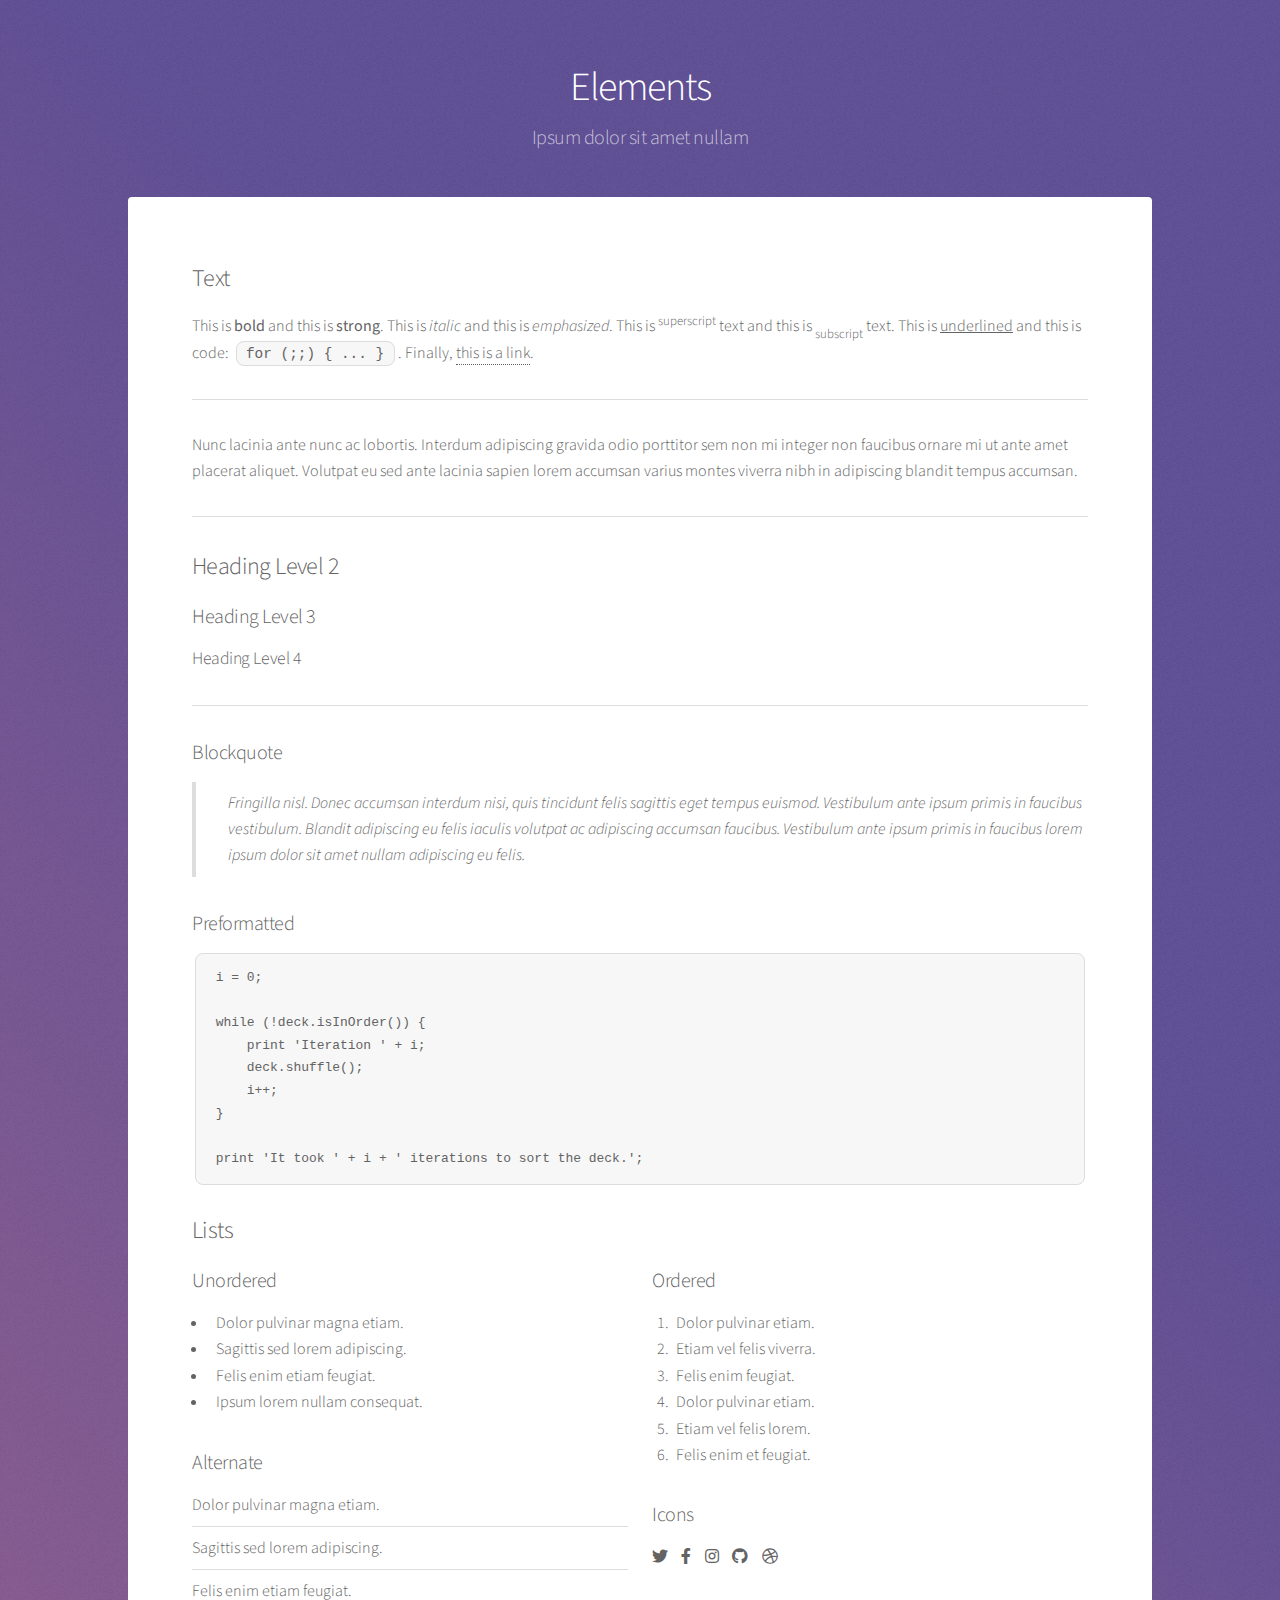
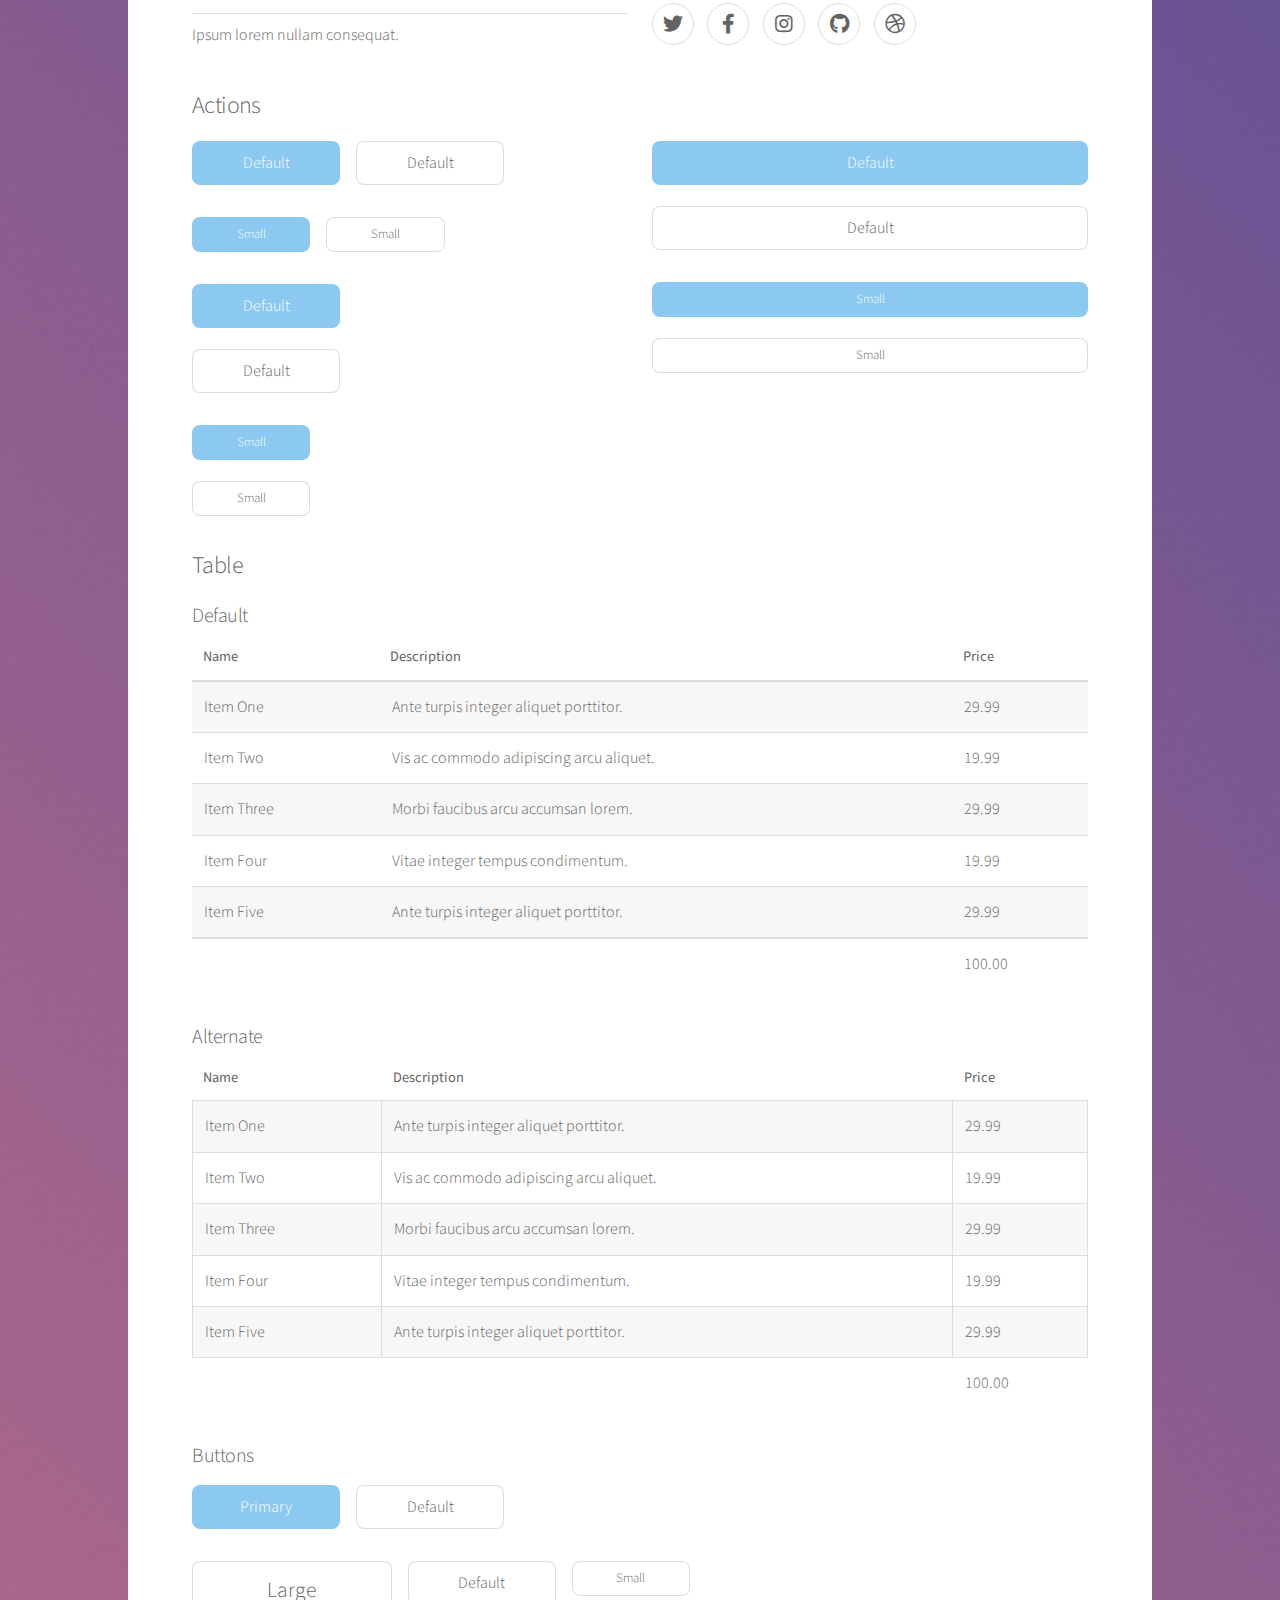
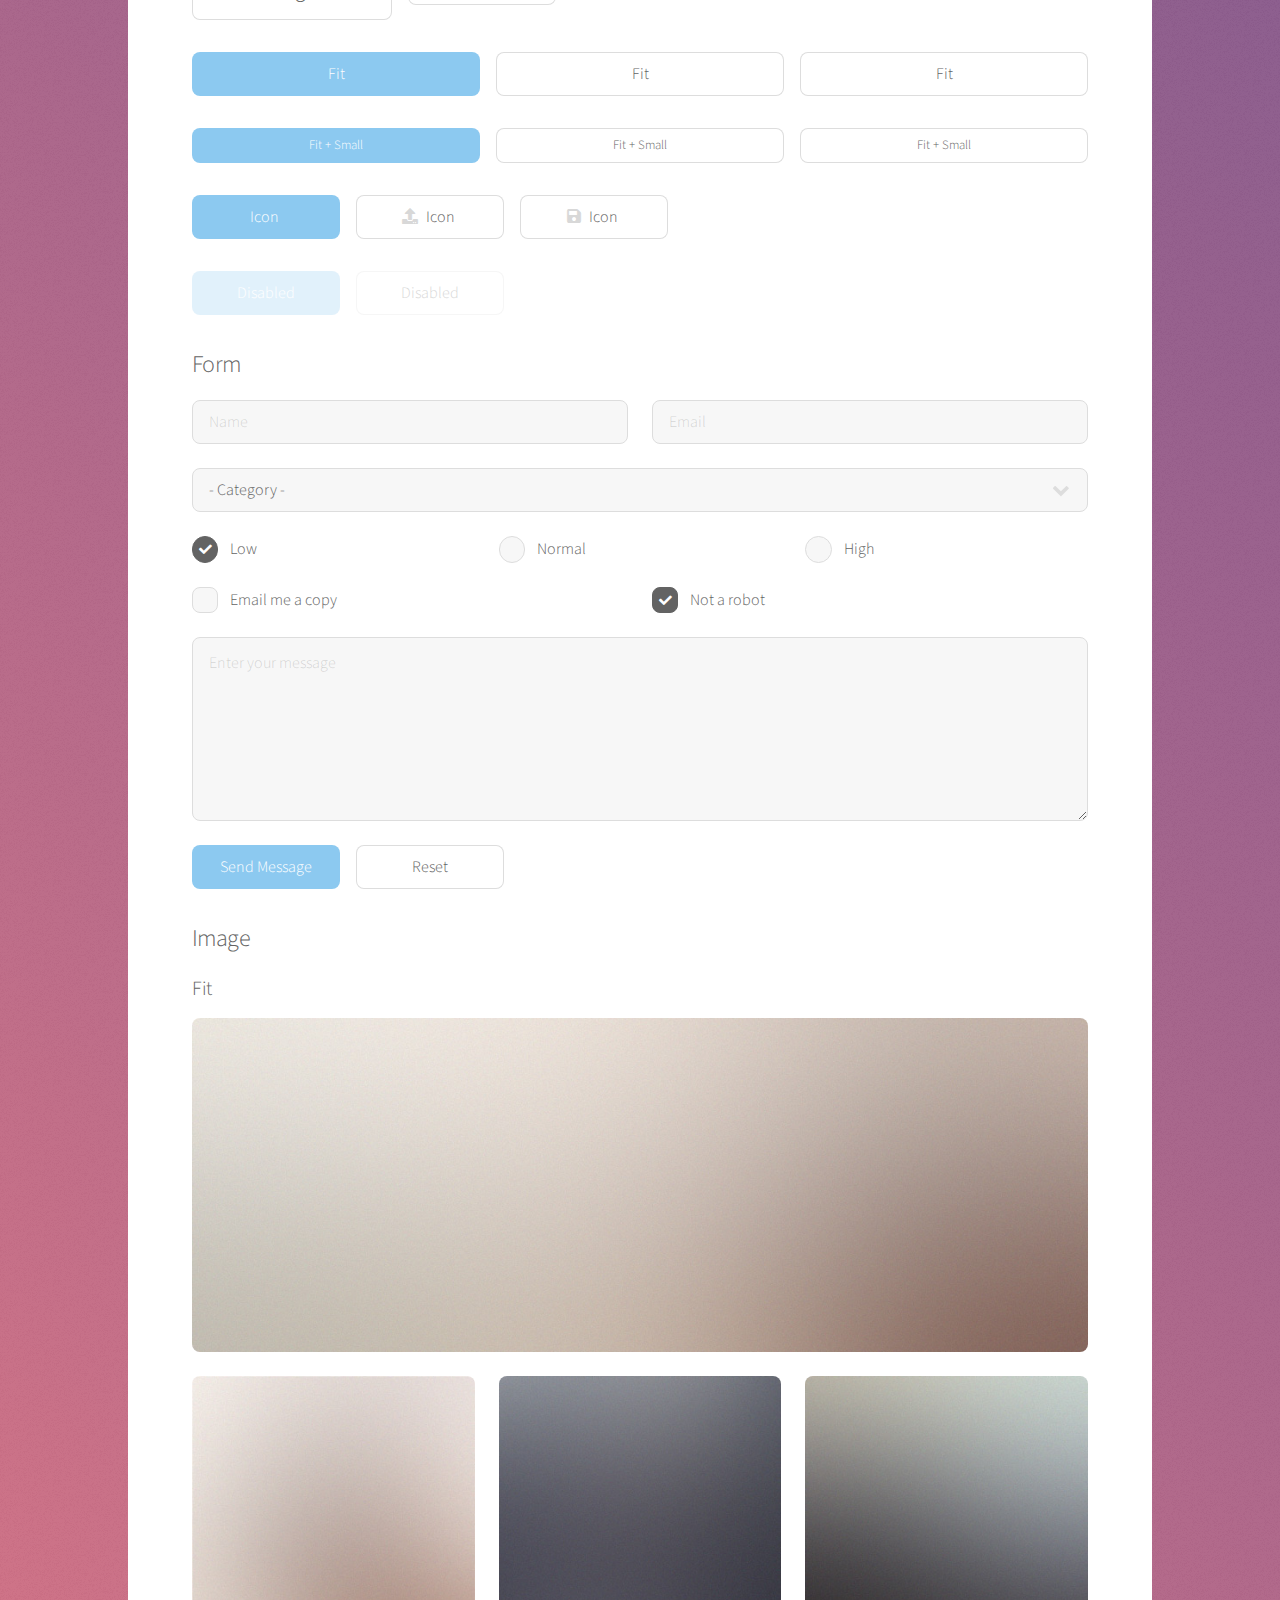
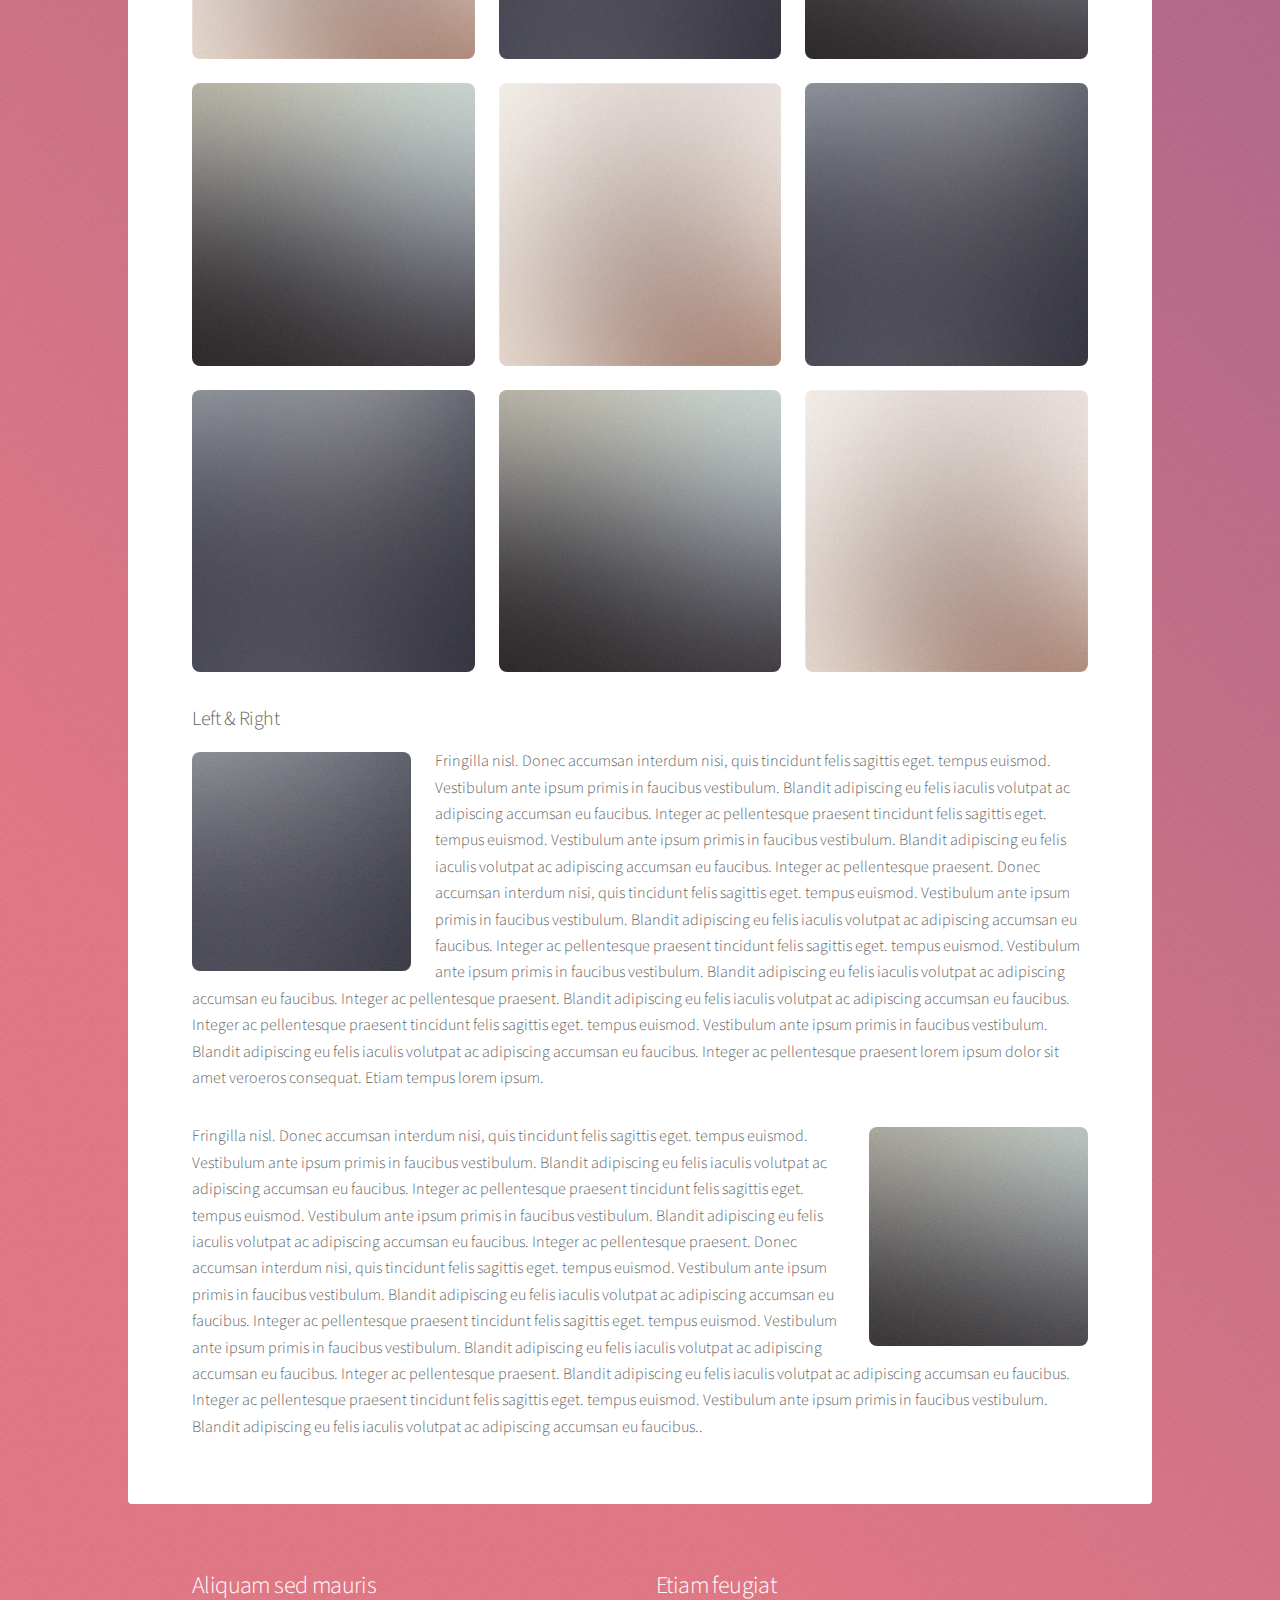
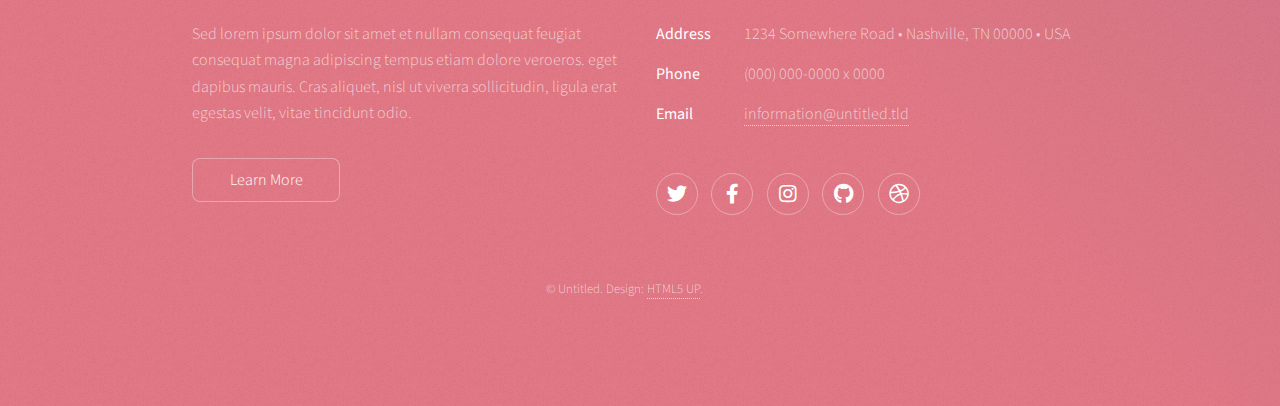
<file: elements.html>
<!DOCTYPE HTML>
<!--
	Stellar by HTML5 UP
	html5up.net | @ajlkn
	Free for personal and commercial use under the CCA 3.0 license (html5up.net/license)
-->
<html>
	<head>
		<title>Elements - Stellar by HTML5 UP</title>
		<meta charset="utf-8" />
		<meta name="viewport" content="width=device-width, initial-scale=1, user-scalable=no" />
		<link rel="stylesheet" href="assets/css/main.css" />
		<noscript><link rel="stylesheet" href="assets/css/noscript.css" /></noscript>
	</head>
	<body class="is-preload">

		<!-- Wrapper -->
			<div id="wrapper">

				<!-- Header -->
					<header id="header">
						<h1>Elements</h1>
						<p>Ipsum dolor sit amet nullam</p>
					</header>

				<!-- Main -->
					<div id="main">

						<!-- Content -->
							<section id="content" class="main">

								<!-- Text -->
									<section>
										<h2>Text</h2>
										<p>This is <b>bold</b> and this is <strong>strong</strong>. This is <i>italic</i> and this is <em>emphasized</em>.
										This is <sup>superscript</sup> text and this is <sub>subscript</sub> text.
										This is <u>underlined</u> and this is code: <code>for (;;) { ... }</code>. Finally, <a href="#">this is a link</a>.</p>
										<hr />
										<p>Nunc lacinia ante nunc ac lobortis. Interdum adipiscing gravida odio porttitor sem non mi integer non faucibus ornare mi ut ante amet placerat aliquet. Volutpat eu sed ante lacinia sapien lorem accumsan varius montes viverra nibh in adipiscing blandit tempus accumsan.</p>
										<hr />
										<h2>Heading Level 2</h2>
										<h3>Heading Level 3</h3>
										<h4>Heading Level 4</h4>
										<hr />
										<h3>Blockquote</h3>
										<blockquote>Fringilla nisl. Donec accumsan interdum nisi, quis tincidunt felis sagittis eget tempus euismod. Vestibulum ante ipsum primis in faucibus vestibulum. Blandit adipiscing eu felis iaculis volutpat ac adipiscing accumsan faucibus. Vestibulum ante ipsum primis in faucibus lorem ipsum dolor sit amet nullam adipiscing eu felis.</blockquote>
										<h3>Preformatted</h3>
										<pre><code>i = 0;

while (!deck.isInOrder()) {
    print 'Iteration ' + i;
    deck.shuffle();
    i++;
}

print 'It took ' + i + ' iterations to sort the deck.';</code></pre>
									</section>

								<!-- Lists -->
									<section>
										<h2>Lists</h2>
										<div class="row">
											<div class="col-6 col-12-medium">
												<h3>Unordered</h3>
												<ul>
													<li>Dolor pulvinar magna etiam.</li>
													<li>Sagittis sed lorem adipiscing.</li>
													<li>Felis enim etiam feugiat.</li>
													<li>Ipsum lorem nullam consequat.</li>
												</ul>
												<h3>Alternate</h3>
												<ul class="alt">
													<li>Dolor pulvinar magna etiam.</li>
													<li>Sagittis sed lorem adipiscing.</li>
													<li>Felis enim etiam feugiat.</li>
													<li>Ipsum lorem nullam consequat.</li>
												</ul>
											</div>
											<div class="col-6 col-12-medium">
												<h3>Ordered</h3>
												<ol>
													<li>Dolor pulvinar etiam.</li>
													<li>Etiam vel felis viverra.</li>
													<li>Felis enim feugiat.</li>
													<li>Dolor pulvinar etiam.</li>
													<li>Etiam vel felis lorem.</li>
													<li>Felis enim et feugiat.</li>
												</ol>
												<h3>Icons</h3>
												<ul class="icons">
													<li><a href="#" class="icon brands fa-twitter"><span class="label">Twitter</span></a></li>
													<li><a href="#" class="icon brands fa-facebook-f"><span class="label">Facebook</span></a></li>
													<li><a href="#" class="icon brands fa-instagram"><span class="label">Instagram</span></a></li>
													<li><a href="#" class="icon brands fa-github"><span class="label">GitHub</span></a></li>
													<li><a href="#" class="icon brands fa-dribbble"><span class="label">Dribbble</span></a></li>
												</ul>
												<ul class="icons">
													<li><a href="#" class="icon brands alt fa-twitter"><span class="label">Twitter</span></a></li>
													<li><a href="#" class="icon brands alt fa-facebook-f"><span class="label">Facebook</span></a></li>
													<li><a href="#" class="icon brands alt fa-instagram"><span class="label">Instagram</span></a></li>
													<li><a href="#" class="icon brands alt fa-github"><span class="label">GitHub</span></a></li>
													<li><a href="#" class="icon brands alt fa-dribbble"><span class="label">Dribbble</span></a></li>
												</ul>
											</div>
										</div>
										<h2>Actions</h2>
										<div class="row">
											<div class="col-6 col-12-medium">
												<ul class="actions">
													<li><a href="#" class="button primary">Default</a></li>
													<li><a href="#" class="button">Default</a></li>
												</ul>
												<ul class="actions small">
													<li><a href="#" class="button primary small">Small</a></li>
													<li><a href="#" class="button small">Small</a></li>
												</ul>
												<ul class="actions stacked">
													<li><a href="#" class="button primary">Default</a></li>
													<li><a href="#" class="button">Default</a></li>
												</ul>
												<ul class="actions stacked">
													<li><a href="#" class="button primary small">Small</a></li>
													<li><a href="#" class="button small">Small</a></li>
												</ul>
											</div>
											<div class="col-6 col-12-medium">
												<ul class="actions stacked">
													<li><a href="#" class="button primary fit">Default</a></li>
													<li><a href="#" class="button fit">Default</a></li>
												</ul>
												<ul class="actions stacked">
													<li><a href="#" class="button primary small fit">Small</a></li>
													<li><a href="#" class="button small fit">Small</a></li>
												</ul>
											</div>
										</div>
									</section>

								<!-- Table -->
									<section>
										<h2>Table</h2>
										<h3>Default</h3>
										<div class="table-wrapper">
											<table>
												<thead>
													<tr>
														<th>Name</th>
														<th>Description</th>
														<th>Price</th>
													</tr>
												</thead>
												<tbody>
													<tr>
														<td>Item One</td>
														<td>Ante turpis integer aliquet porttitor.</td>
														<td>29.99</td>
													</tr>
													<tr>
														<td>Item Two</td>
														<td>Vis ac commodo adipiscing arcu aliquet.</td>
														<td>19.99</td>
													</tr>
													<tr>
														<td>Item Three</td>
														<td> Morbi faucibus arcu accumsan lorem.</td>
														<td>29.99</td>
													</tr>
													<tr>
														<td>Item Four</td>
														<td>Vitae integer tempus condimentum.</td>
														<td>19.99</td>
													</tr>
													<tr>
														<td>Item Five</td>
														<td>Ante turpis integer aliquet porttitor.</td>
														<td>29.99</td>
													</tr>
												</tbody>
												<tfoot>
													<tr>
														<td colspan="2"></td>
														<td>100.00</td>
													</tr>
												</tfoot>
											</table>
										</div>

										<h3>Alternate</h3>
										<div class="table-wrapper">
											<table class="alt">
												<thead>
													<tr>
														<th>Name</th>
														<th>Description</th>
														<th>Price</th>
													</tr>
												</thead>
												<tbody>
													<tr>
														<td>Item One</td>
														<td>Ante turpis integer aliquet porttitor.</td>
														<td>29.99</td>
													</tr>
													<tr>
														<td>Item Two</td>
														<td>Vis ac commodo adipiscing arcu aliquet.</td>
														<td>19.99</td>
													</tr>
													<tr>
														<td>Item Three</td>
														<td> Morbi faucibus arcu accumsan lorem.</td>
														<td>29.99</td>
													</tr>
													<tr>
														<td>Item Four</td>
														<td>Vitae integer tempus condimentum.</td>
														<td>19.99</td>
													</tr>
													<tr>
														<td>Item Five</td>
														<td>Ante turpis integer aliquet porttitor.</td>
														<td>29.99</td>
													</tr>
												</tbody>
												<tfoot>
													<tr>
														<td colspan="2"></td>
														<td>100.00</td>
													</tr>
												</tfoot>
											</table>
										</div>
									</section>

								<!-- Buttons -->
									<section>
										<h3>Buttons</h3>
										<ul class="actions">
											<li><a href="#" class="button primary">Primary</a></li>
											<li><a href="#" class="button">Default</a></li>
										</ul>
										<ul class="actions">
											<li><a href="#" class="button large">Large</a></li>
											<li><a href="#" class="button">Default</a></li>
											<li><a href="#" class="button small">Small</a></li>
										</ul>
										<ul class="actions fit">
											<li><a href="#" class="button primary fit">Fit</a></li>
											<li><a href="#" class="button fit">Fit</a></li>
											<li><a href="#" class="button fit">Fit</a></li>
										</ul>
										<ul class="actions fit small">
											<li><a href="#" class="button primary fit small">Fit + Small</a></li>
											<li><a href="#" class="button fit small">Fit + Small</a></li>
											<li><a href="#" class="button fit small">Fit + Small</a></li>
										</ul>
										<ul class="actions">
											<li><a href="#" class="button primary icon solidfa-download">Icon</a></li>
											<li><a href="#" class="button icon solid fa-upload">Icon</a></li>
											<li><a href="#" class="button icon solid fa-save">Icon</a></li>
										</ul>
										<ul class="actions">
											<li><span class="button primary disabled">Disabled</span></li>
											<li><span class="button disabled">Disabled</span></li>
										</ul>
									</section>

								<!-- Form -->
									<section>
										<h2>Form</h2>
										<form method="post" action="#">
											<div class="row gtr-uniform">
												<div class="col-6 col-12-xsmall">
													<input type="text" name="demo-name" id="demo-name" value="" placeholder="Name" />
												</div>
												<div class="col-6 col-12-xsmall">
													<input type="email" name="demo-email" id="demo-email" value="" placeholder="Email" />
												</div>
												<div class="col-12">
													<select name="demo-category" id="demo-category">
														<option value="">- Category -</option>
														<option value="1">Manufacturing</option>
														<option value="1">Shipping</option>
														<option value="1">Administration</option>
														<option value="1">Human Resources</option>
													</select>
												</div>
												<div class="col-4 col-12-small">
													<input type="radio" id="demo-priority-low" name="demo-priority" checked>
													<label for="demo-priority-low">Low</label>
												</div>
												<div class="col-4 col-12-small">
													<input type="radio" id="demo-priority-normal" name="demo-priority">
													<label for="demo-priority-normal">Normal</label>
												</div>
												<div class="col-4 col-12-small">
													<input type="radio" id="demo-priority-high" name="demo-priority">
													<label for="demo-priority-high">High</label>
												</div>
												<div class="col-6 col-12-small">
													<input type="checkbox" id="demo-copy" name="demo-copy">
													<label for="demo-copy">Email me a copy</label>
												</div>
												<div class="col-6 col-12-small">
													<input type="checkbox" id="demo-human" name="demo-human" checked>
													<label for="demo-human">Not a robot</label>
												</div>
												<div class="col-12">
													<textarea name="demo-message" id="demo-message" placeholder="Enter your message" rows="6"></textarea>
												</div>
												<div class="col-12">
													<ul class="actions">
														<li><input type="submit" value="Send Message" class="primary" /></li>
														<li><input type="reset" value="Reset" /></li>
													</ul>
												</div>
											</div>
										</form>
									</section>

								<!-- Image -->
									<section>
										<h2>Image</h2>
										<h3>Fit</h3>
										<div class="box alt">
											<div class="row gtr-uniform">
												<div class="col-12"><span class="image fit"><img src="images/pic04.jpg" alt="" /></span></div>
												<div class="col-4"><span class="image fit"><img src="images/pic01.jpg" alt="" /></span></div>
												<div class="col-4"><span class="image fit"><img src="images/pic02.jpg" alt="" /></span></div>
												<div class="col-4"><span class="image fit"><img src="images/pic03.jpg" alt="" /></span></div>
												<div class="col-4"><span class="image fit"><img src="images/pic03.jpg" alt="" /></span></div>
												<div class="col-4"><span class="image fit"><img src="images/pic01.jpg" alt="" /></span></div>
												<div class="col-4"><span class="image fit"><img src="images/pic02.jpg" alt="" /></span></div>
												<div class="col-4"><span class="image fit"><img src="images/pic02.jpg" alt="" /></span></div>
												<div class="col-4"><span class="image fit"><img src="images/pic03.jpg" alt="" /></span></div>
												<div class="col-4"><span class="image fit"><img src="images/pic01.jpg" alt="" /></span></div>
											</div>
										</div>
										<h3>Left &amp; Right</h3>
										<p><span class="image left"><img src="images/pic05.jpg" alt="" /></span>Fringilla nisl. Donec accumsan interdum nisi, quis tincidunt felis sagittis eget. tempus euismod. Vestibulum ante ipsum primis in faucibus vestibulum. Blandit adipiscing eu felis iaculis volutpat ac adipiscing accumsan eu faucibus. Integer ac pellentesque praesent tincidunt felis sagittis eget. tempus euismod. Vestibulum ante ipsum primis in faucibus vestibulum. Blandit adipiscing eu felis iaculis volutpat ac adipiscing accumsan eu faucibus. Integer ac pellentesque praesent. Donec accumsan interdum nisi, quis tincidunt felis sagittis eget. tempus euismod. Vestibulum ante ipsum primis in faucibus vestibulum. Blandit adipiscing eu felis iaculis volutpat ac adipiscing accumsan eu faucibus. Integer ac pellentesque praesent tincidunt felis sagittis eget. tempus euismod. Vestibulum ante ipsum primis in faucibus vestibulum. Blandit adipiscing eu felis iaculis volutpat ac adipiscing accumsan eu faucibus. Integer ac pellentesque praesent. Blandit adipiscing eu felis iaculis volutpat ac adipiscing accumsan eu faucibus. Integer ac pellentesque praesent tincidunt felis sagittis eget. tempus euismod. Vestibulum ante ipsum primis in faucibus vestibulum. Blandit adipiscing eu felis iaculis volutpat ac adipiscing accumsan eu faucibus. Integer ac pellentesque praesent lorem ipsum dolor sit amet veroeros consequat. Etiam tempus lorem ipsum.</p>
										<p><span class="image right"><img src="images/pic06.jpg" alt="" /></span>Fringilla nisl. Donec accumsan interdum nisi, quis tincidunt felis sagittis eget. tempus euismod. Vestibulum ante ipsum primis in faucibus vestibulum. Blandit adipiscing eu felis iaculis volutpat ac adipiscing accumsan eu faucibus. Integer ac pellentesque praesent tincidunt felis sagittis eget. tempus euismod. Vestibulum ante ipsum primis in faucibus vestibulum. Blandit adipiscing eu felis iaculis volutpat ac adipiscing accumsan eu faucibus. Integer ac pellentesque praesent. Donec accumsan interdum nisi, quis tincidunt felis sagittis eget. tempus euismod. Vestibulum ante ipsum primis in faucibus vestibulum. Blandit adipiscing eu felis iaculis volutpat ac adipiscing accumsan eu faucibus. Integer ac pellentesque praesent tincidunt felis sagittis eget. tempus euismod. Vestibulum ante ipsum primis in faucibus vestibulum. Blandit adipiscing eu felis iaculis volutpat ac adipiscing accumsan eu faucibus. Integer ac pellentesque praesent. Blandit adipiscing eu felis iaculis volutpat ac adipiscing accumsan eu faucibus. Integer ac pellentesque praesent tincidunt felis sagittis eget. tempus euismod. Vestibulum ante ipsum primis in faucibus vestibulum. Blandit adipiscing eu felis iaculis volutpat ac adipiscing accumsan eu faucibus..</p>
									</section>

							</section>

					</div>

				<!-- Footer -->
					<footer id="footer">
						<section>
							<h2>Aliquam sed mauris</h2>
							<p>Sed lorem ipsum dolor sit amet et nullam consequat feugiat consequat magna adipiscing tempus etiam dolore veroeros. eget dapibus mauris. Cras aliquet, nisl ut viverra sollicitudin, ligula erat egestas velit, vitae tincidunt odio.</p>
							<ul class="actions">
								<li><a href="#" class="button">Learn More</a></li>
							</ul>
						</section>
						<section>
							<h2>Etiam feugiat</h2>
							<dl class="alt">
								<dt>Address</dt>
								<dd>1234 Somewhere Road &bull; Nashville, TN 00000 &bull; USA</dd>
								<dt>Phone</dt>
								<dd>(000) 000-0000 x 0000</dd>
								<dt>Email</dt>
								<dd><a href="#">information@untitled.tld</a></dd>
							</dl>
							<ul class="icons">
								<li><a href="#" class="icon brands fa-twitter alt"><span class="label">Twitter</span></a></li>
								<li><a href="#" class="icon brands fa-facebook-f alt"><span class="label">Facebook</span></a></li>
								<li><a href="#" class="icon brands fa-instagram alt"><span class="label">Instagram</span></a></li>
								<li><a href="#" class="icon brands fa-github alt"><span class="label">GitHub</span></a></li>
								<li><a href="#" class="icon brands fa-dribbble alt"><span class="label">Dribbble</span></a></li>
							</ul>
						</section>
						<p class="copyright">&copy; Untitled. Design: <a href="https://html5up.net">HTML5 UP</a>.</p>
					</footer>

			</div>

		<!-- Scripts -->
			<script src="assets/js/jquery.min.js"></script>
			<script src="assets/js/jquery.scrollex.min.js"></script>
			<script src="assets/js/jquery.scrolly.min.js"></script>
			<script src="assets/js/browser.min.js"></script>
			<script src="assets/js/breakpoints.min.js"></script>
			<script src="assets/js/util.js"></script>
			<script src="assets/js/main.js"></script>

	</body>
</html>
</file>
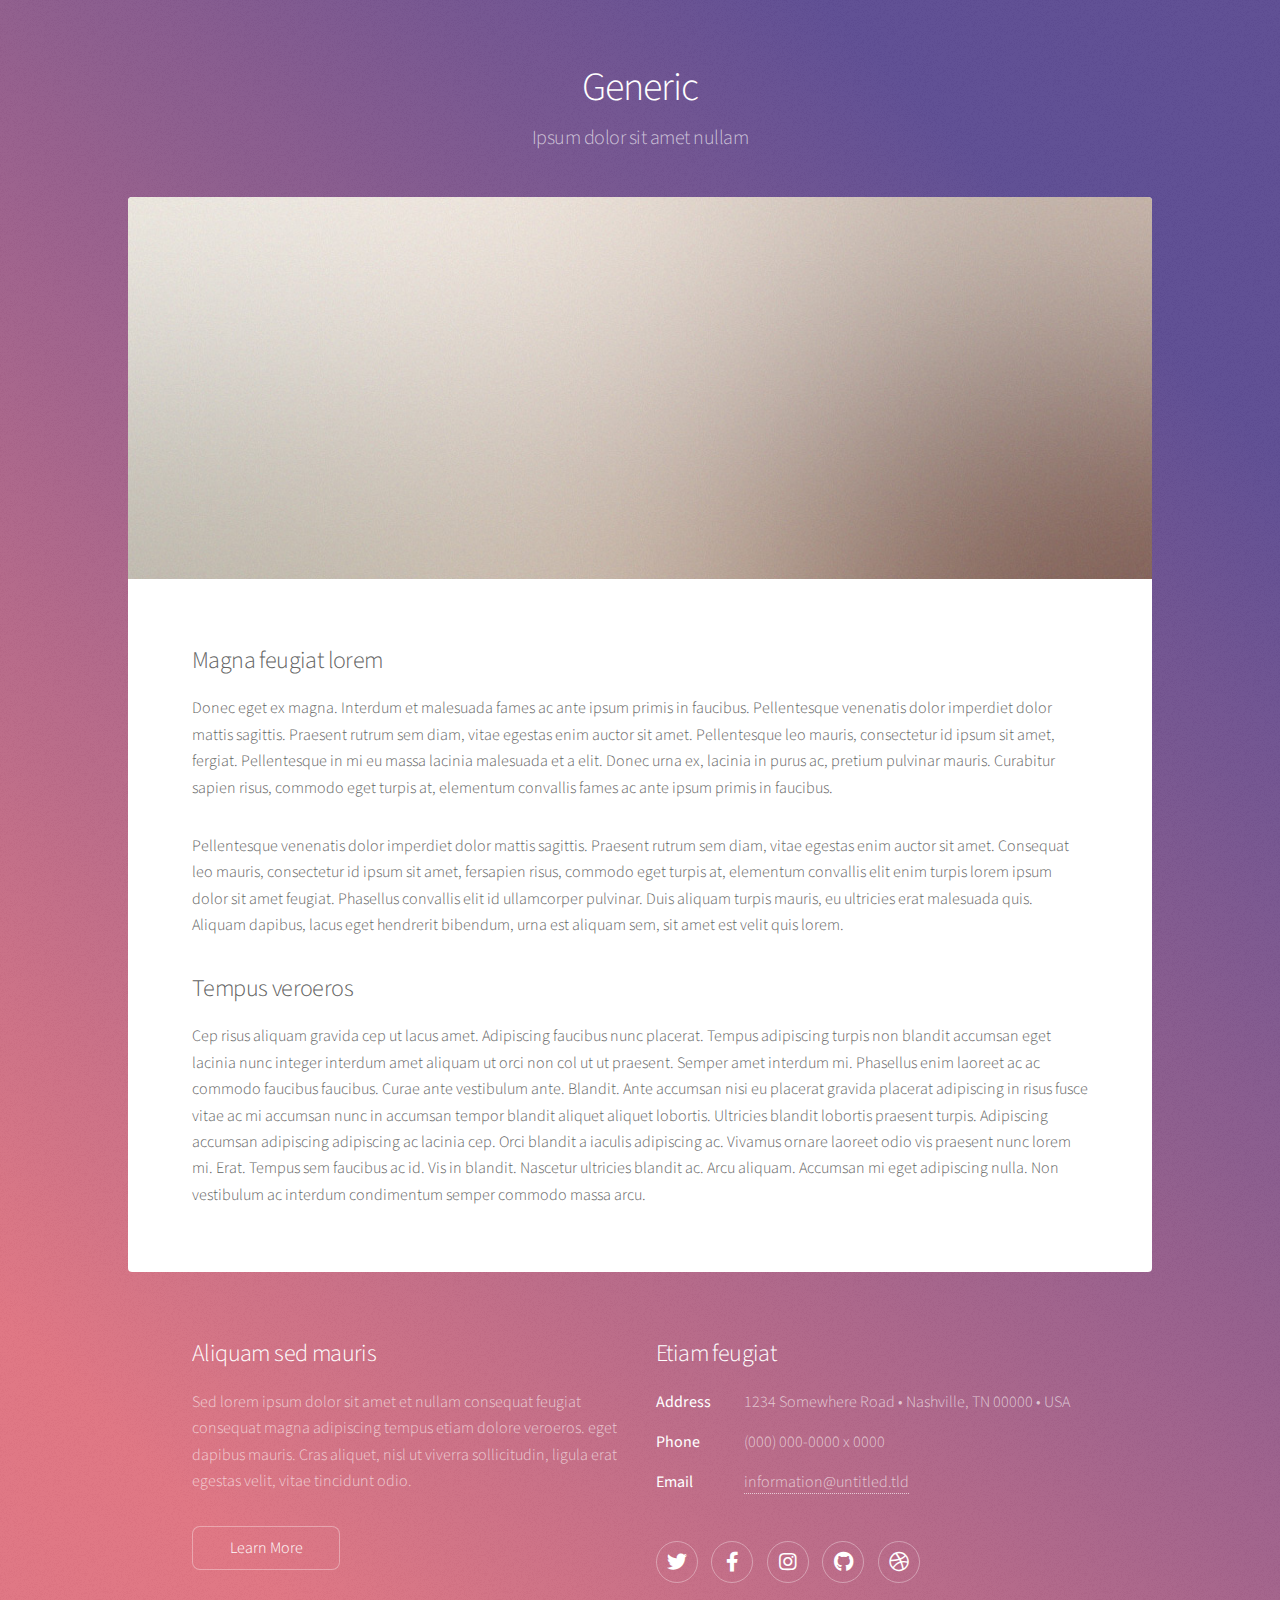
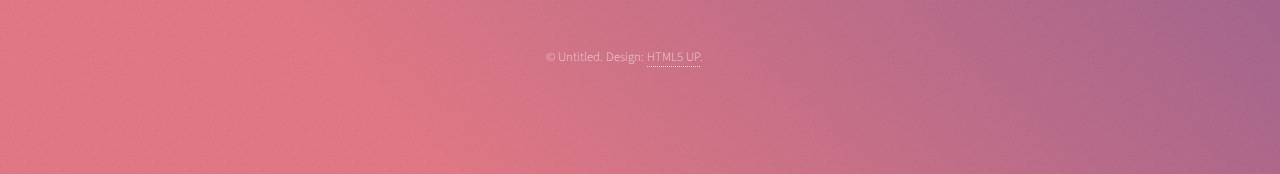
<file: generic.html>
<!DOCTYPE HTML>
<!--
	Stellar by HTML5 UP
	html5up.net | @ajlkn
	Free for personal and commercial use under the CCA 3.0 license (html5up.net/license)
-->
<html>
	<head>
		<title>Generic - Stellar by HTML5 UP</title>
		<meta charset="utf-8" />
		<meta name="viewport" content="width=device-width, initial-scale=1, user-scalable=no" />
		<link rel="stylesheet" href="assets/css/main.css" />
		<noscript><link rel="stylesheet" href="assets/css/noscript.css" /></noscript>
	</head>
	<body class="is-preload">

		<!-- Wrapper -->
			<div id="wrapper">

				<!-- Header -->
					<header id="header">
						<h1>Generic</h1>
						<p>Ipsum dolor sit amet nullam</p>
					</header>

				<!-- Main -->
					<div id="main">

						<!-- Content -->
							<section id="content" class="main">
								<span class="image main"><img src="images/pic04.jpg" alt="" /></span>
								<h2>Magna feugiat lorem</h2>
								<p>Donec eget ex magna. Interdum et malesuada fames ac ante ipsum primis in faucibus. Pellentesque venenatis dolor imperdiet dolor mattis sagittis. Praesent rutrum sem diam, vitae egestas enim auctor sit amet. Pellentesque leo mauris, consectetur id ipsum sit amet, fergiat. Pellentesque in mi eu massa lacinia malesuada et a elit. Donec urna ex, lacinia in purus ac, pretium pulvinar mauris. Curabitur sapien risus, commodo eget turpis at, elementum convallis fames ac ante ipsum primis in faucibus.</p>
								<p>Pellentesque venenatis dolor imperdiet dolor mattis sagittis. Praesent rutrum sem diam, vitae egestas enim auctor sit amet. Consequat leo mauris, consectetur id ipsum sit amet, fersapien risus, commodo eget turpis at, elementum convallis elit enim turpis lorem ipsum dolor sit amet feugiat. Phasellus convallis elit id ullamcorper pulvinar. Duis aliquam turpis mauris, eu ultricies erat malesuada quis. Aliquam dapibus, lacus eget hendrerit bibendum, urna est aliquam sem, sit amet est velit quis lorem.</p>
								<h2>Tempus veroeros</h2>
								<p>Cep risus aliquam gravida cep ut lacus amet. Adipiscing faucibus nunc placerat. Tempus adipiscing turpis non blandit accumsan eget lacinia nunc integer interdum amet aliquam ut orci non col ut ut praesent. Semper amet interdum mi. Phasellus enim laoreet ac ac commodo faucibus faucibus. Curae ante vestibulum ante. Blandit. Ante accumsan nisi eu placerat gravida placerat adipiscing in risus fusce vitae ac mi accumsan nunc in accumsan tempor blandit aliquet aliquet lobortis. Ultricies blandit lobortis praesent turpis. Adipiscing accumsan adipiscing adipiscing ac lacinia cep. Orci blandit a iaculis adipiscing ac. Vivamus ornare laoreet odio vis praesent nunc lorem mi. Erat. Tempus sem faucibus ac id. Vis in blandit. Nascetur ultricies blandit ac. Arcu aliquam. Accumsan mi eget adipiscing nulla. Non vestibulum ac interdum condimentum semper commodo massa arcu.</p>
							</section>

					</div>

				<!-- Footer -->
					<footer id="footer">
						<section>
							<h2>Aliquam sed mauris</h2>
							<p>Sed lorem ipsum dolor sit amet et nullam consequat feugiat consequat magna adipiscing tempus etiam dolore veroeros. eget dapibus mauris. Cras aliquet, nisl ut viverra sollicitudin, ligula erat egestas velit, vitae tincidunt odio.</p>
							<ul class="actions">
								<li><a href="#" class="button">Learn More</a></li>
							</ul>
						</section>
						<section>
							<h2>Etiam feugiat</h2>
							<dl class="alt">
								<dt>Address</dt>
								<dd>1234 Somewhere Road &bull; Nashville, TN 00000 &bull; USA</dd>
								<dt>Phone</dt>
								<dd>(000) 000-0000 x 0000</dd>
								<dt>Email</dt>
								<dd><a href="#">information@untitled.tld</a></dd>
							</dl>
							<ul class="icons">
								<li><a href="#" class="icon brands fa-twitter alt"><span class="label">Twitter</span></a></li>
								<li><a href="#" class="icon brands fa-facebook-f alt"><span class="label">Facebook</span></a></li>
								<li><a href="#" class="icon brands fa-instagram alt"><span class="label">Instagram</span></a></li>
								<li><a href="#" class="icon brands fa-github alt"><span class="label">GitHub</span></a></li>
								<li><a href="#" class="icon brands fa-dribbble alt"><span class="label">Dribbble</span></a></li>
							</ul>
						</section>
						<p class="copyright">&copy; Untitled. Design: <a href="https://html5up.net">HTML5 UP</a>.</p>
					</footer>

			</div>

		<!-- Scripts -->
			<script src="assets/js/jquery.min.js"></script>
			<script src="assets/js/jquery.scrollex.min.js"></script>
			<script src="assets/js/jquery.scrolly.min.js"></script>
			<script src="assets/js/browser.min.js"></script>
			<script src="assets/js/breakpoints.min.js"></script>
			<script src="assets/js/util.js"></script>
			<script src="assets/js/main.js"></script>

	</body>
</html>
</file>
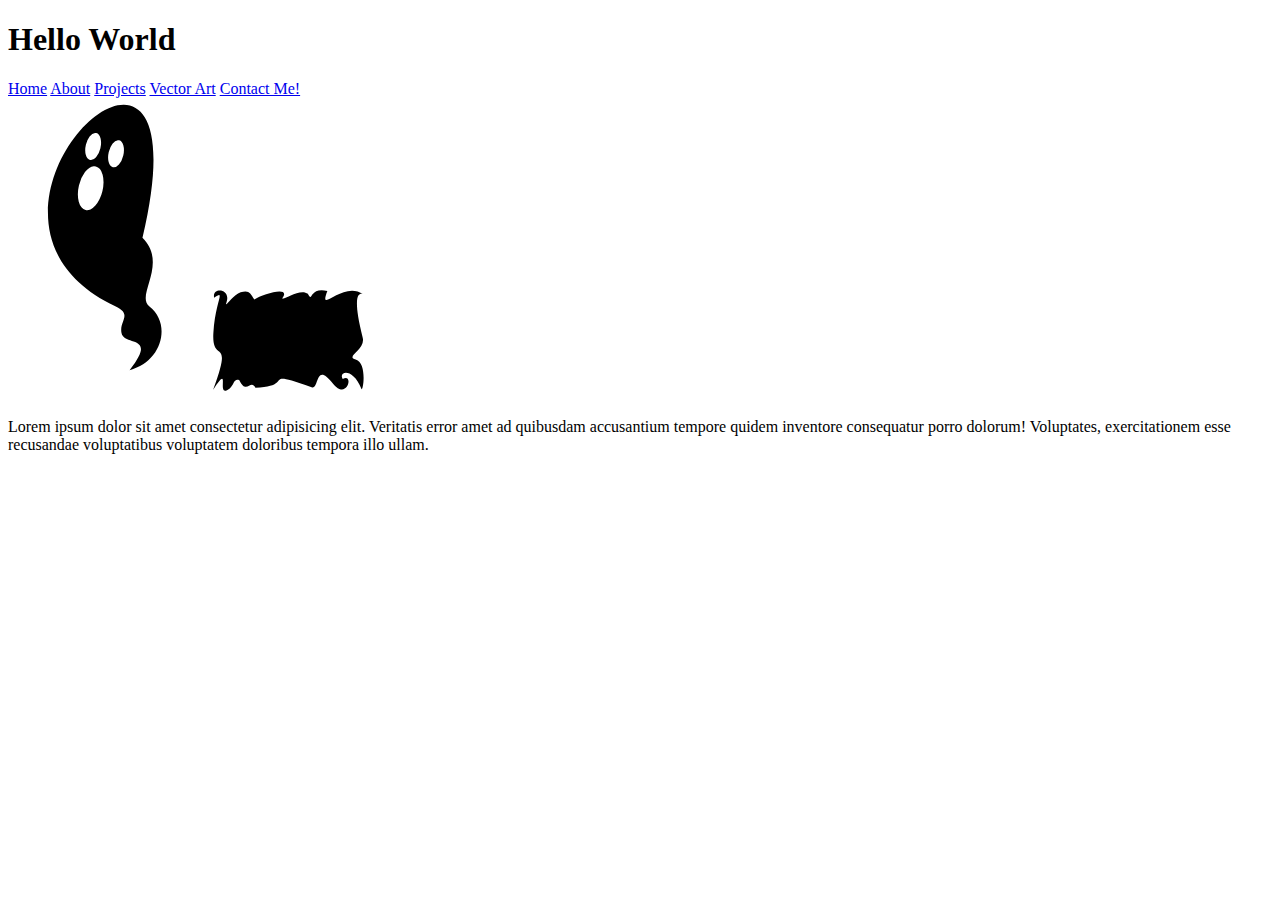
<file: index-old.html>
﻿<!DOCTYPE html>
<html lang="en">
<head>
    <meta charset="UTF-8">
    <meta http-equiv="X-UA-Compatible" content="IE=edge">
    <meta name="viewport" content="width=device-width, initial-scale=1.0">
    <link rel="stylesheet" href="styles.css">
    <link rel="preconnect" href="https://fonts.googleapis.com">
<link rel="preconnect" href="https://fonts.gstatic.com" crossorigin>
<link href="https://fonts.googleapis.com/css2?family=Anonymous+Pro:wght@700&display=swap" rel="stylesheet">
    <title>Ashley's Portfolio</title>
</head>
<body>
    <script src="./script.js" type="text/javascript" defer></script>
    <h1>Hello World</h1>
    <div class="topnav">
        <a class="active" href="#home">Home</a>
        <a href="#about">About</a>
        <a href="#projects">Projects</a>
        <a href="#vectors">Vector Art</a>
        <a href="#contact">Contact Me!</a>
    </div>

    <div class="contentblob">
        <!-- <svg height="620" width="185">
            <path d="M 14.36009,-0.90824114 C -31.75734,94.848789 71.98803,66.083379 -1.5148998,174.47271 c -6.04762,19.27679 45.9783098,50.89261 39.6204698,70.734 -6.35784,19.8414 -19.6947,40.0036 -23.42026,63.58743 -3.72556,23.58383 25.5947,16.57143 23.66416,81.84933 -0.90339,30.54674 -0.33805,60.72705 -36.8405798,88.47804 -14.5957002,11.09636 37.9866198,29.29316 27.2142998,57.83036 -10.77233,28.5372 -44.6012,51.40476 -14.3631,82.77679 l 133.80357,-1.51191 c 0,0 -1.21037,-124.95602 19.65477,-173.1131 23.71043,-54.72405 14.51415,-65.99321 2.571,-97.70987 -11.94315,-31.71666 -34.19271,-95.52248 -21.46981,-134.66987 9.82738,-30.2381 30.8523,-23.55737 31.91536,-50.27556 1.06306,-26.7182 -36.73456,-66.878161 -40.23084,-87.383371 -3.49628,-20.50521 18.23735,-45.54614 14.38672,-57.14528 -3.85064,-11.5991501 -6.8272,-18.07199014 -6.8272,-18.07199014 z"/>
        </svg> -->
        <!-- <svg height="210" width="400" >
            <path d="M150 0 L75 200 L225 200 Z"/>
        </svg> -->
        <svg height="300" width="200">
            <path d="M 115.78,6.7280085 C 64.928223,6.2888585 -21.463857,147.65158 107.30042,208.21753 c 17.8154,8.37969 3.67437,14.22554 6.21047,26.79836 2.74033,13.58532 36.60382,0.94715 8.11475,37.10937 31.90848,-7.74189 42.50151,-45.85594 19.82618,-63.57959 -14.37419,-11.23526 19.17668,-42.49495 -6.97528,-68.71208 C 157.55285,42.201758 141.0572,6.9463185 115.78,6.7280085 Z M 87.028793,34.917508 a 7.4534718,13.833876 13.193235 0 1 1.2795,0.093 7.4534718,13.833876 13.193235 0 1 4.0995,15.17015 7.4534718,13.833876 13.193235 0 1 -10.41436,11.76724 7.4534718,13.833876 13.193235 0 1 -4.09897,-15.16962 7.4534718,13.833876 13.193235 0 1 9.13433,-11.86077 z m 22.867847,7.23159 a 7.4534718,13.833876 13.193235 0 1 1.27899,0.093 7.4534718,13.833876 13.193235 0 1 4.0995,15.17013 7.4534718,13.833876 13.193235 0 1 -10.41384,11.76777 7.4534718,13.833876 13.193235 0 1 -4.09949,-15.17015 7.4534718,13.833876 13.193235 0 1 9.13484,-11.86077 z m -24.158207,26.08885 a 12.0813,22.423269 13.193235 0 1 2.07325,0.15142 12.0813,22.423269 13.193235 0 1 6.64508,24.58868 12.0813,22.423269 13.193235 0 1 -16.88063,19.073762 12.0813,22.423269 13.193235 0 1 -6.64455,-24.588682 12.0813,22.423269 13.193235 0 1 14.80685,-19.22518 z"/>
            <!-- <linearGradient
            id="fade"
            cx="0"
            cy="0"
            r="200"
            gradientUnits="userSpaceOnUse">
            <stop id="fade-stop-1" offset="33%" />
            <stop id="fade-stop-2" offset="95%" />
          </linearGradient> -->
        </svg>
        <svg height="110" width="160">
            <path d="M 151.22455,6.3731902 C 130.65575,-7.9132198 105.84588,27.76809 115.35661,3.0142702 96.06078,-1.2008698 101.20427,15.99193 95.84904,5.8196902 88.70822,0.12407015 73.14877,11.24847 70.0386,10.57925 80.27322,-3.0822098 50.501088,5.9765202 42.34696,11.43582 37.953128,4.8142802 37.325269,1.9268402 28.612173,4.1722102 20.050223,7.7733802 12.317757,20.6748 14.455902,14.59486 19.583464,0.01434015 -0.48132655,-1.2781498 2.1593415,9.6871902 c 11.9577475,-8.40867 1.226772,2.6553298 -0.77062,35.1838658 -1.99739205,32.52855 20.3675545,1.15236 -0.254138,56.987804 19.0580365,-29.448004 1.332459,10.79612 16.5905205,-1.48069 4.629984,-3.725344 3.760182,-10.131114 9.625563,-8.210264 7.342151,15.218854 11.314064,-2.0125 16.075292,7.59751 41.417251,-1.56768 3.53151,-18.93269 56.204411,-0.5668 7.82771,2.729354 3.20768,-26.56476 21.22165,-3.7794 14.2935,18.079454 21.52397,-10.95626 9.86518,-4.34672 -4.75169,-7.50003 9.94073,-12.67662 18.88822,10.206864 1.86625,0.48025 5.34371,-26.954414 -5.99543,-29.758274 -10.84633,-2.682 10.16543,-9.93104 7.11584,-21.88456 -13.28314,-52.0660658 0.49872,-43.2633358 0.49872,-43.2633358 z"/>
        </svg>
        <p>Lorem ipsum dolor sit amet consectetur adipisicing elit. Veritatis error amet ad quibusdam accusantium tempore quidem inventore consequatur porro dolorum! Voluptates, exercitationem esse recusandae voluptatibus voluptatem doloribus tempora illo ullam.</p>
    </div>
</body>
</html>
</file>
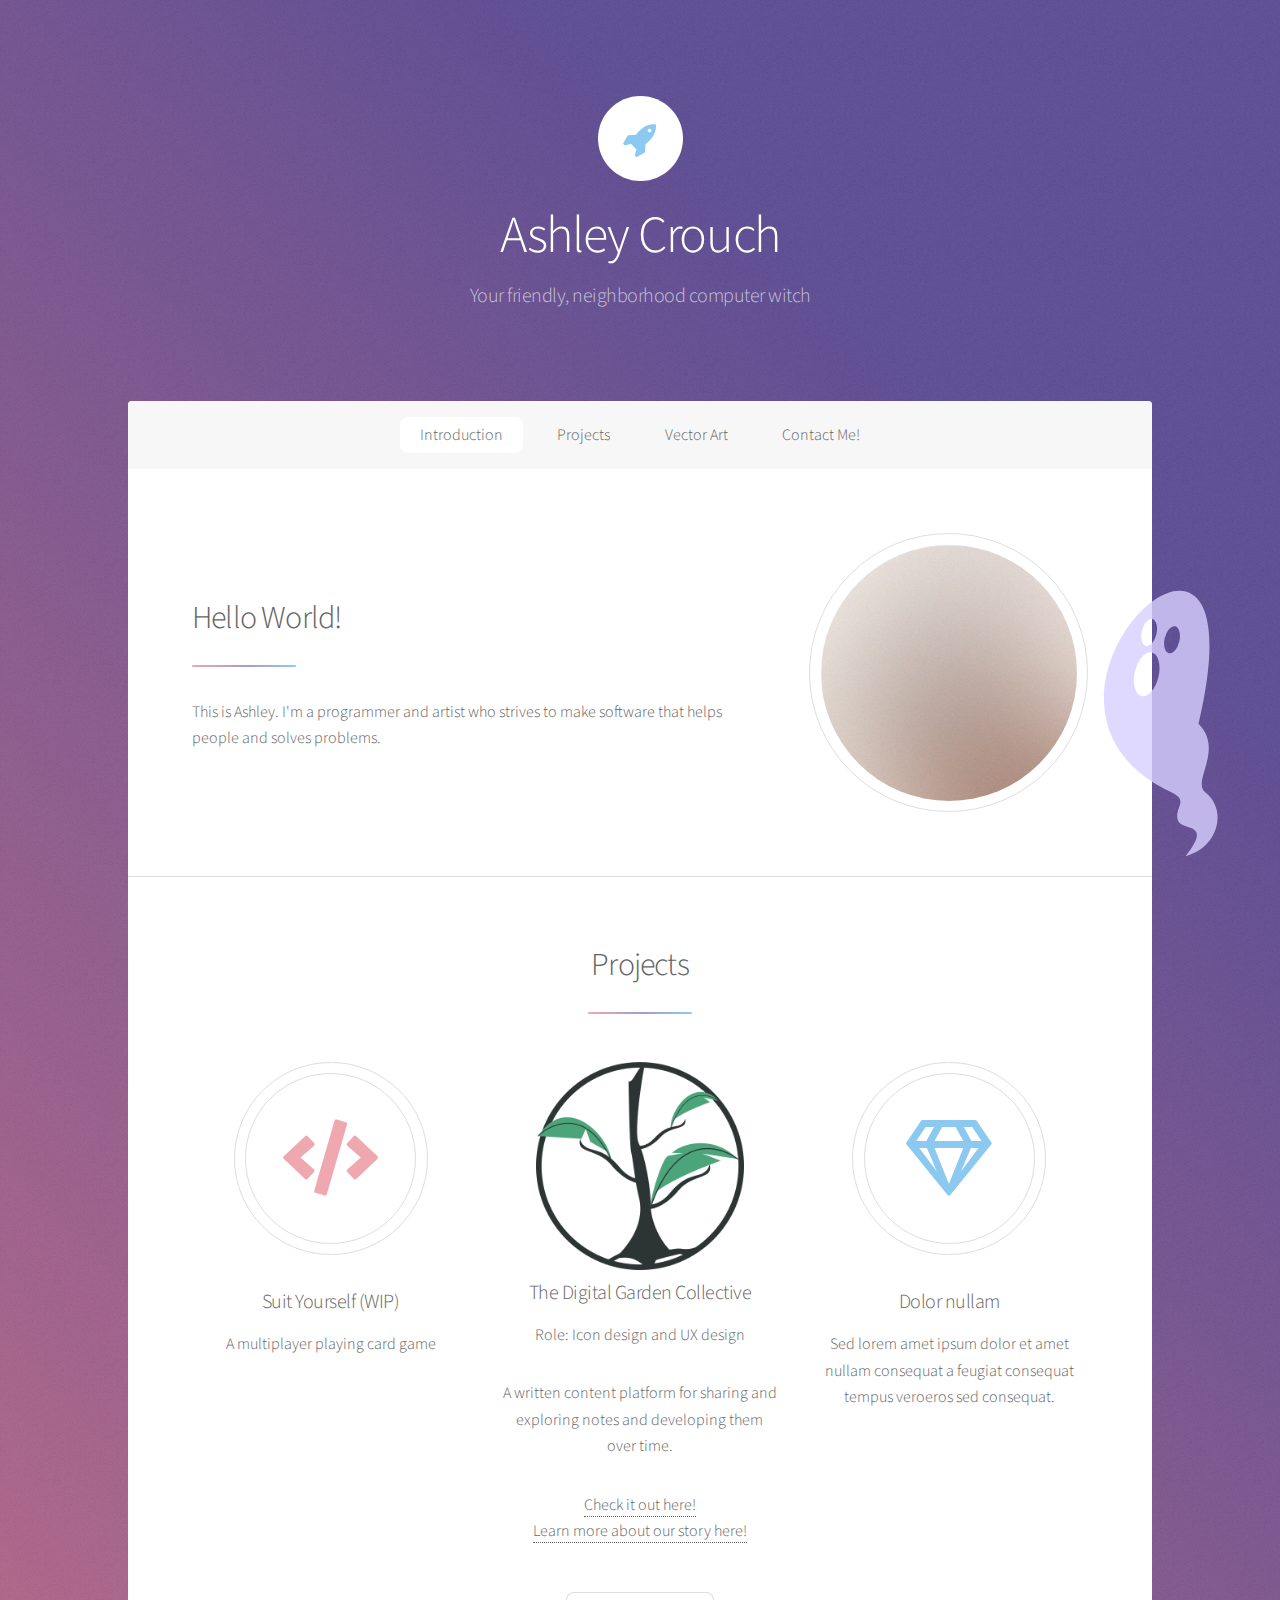
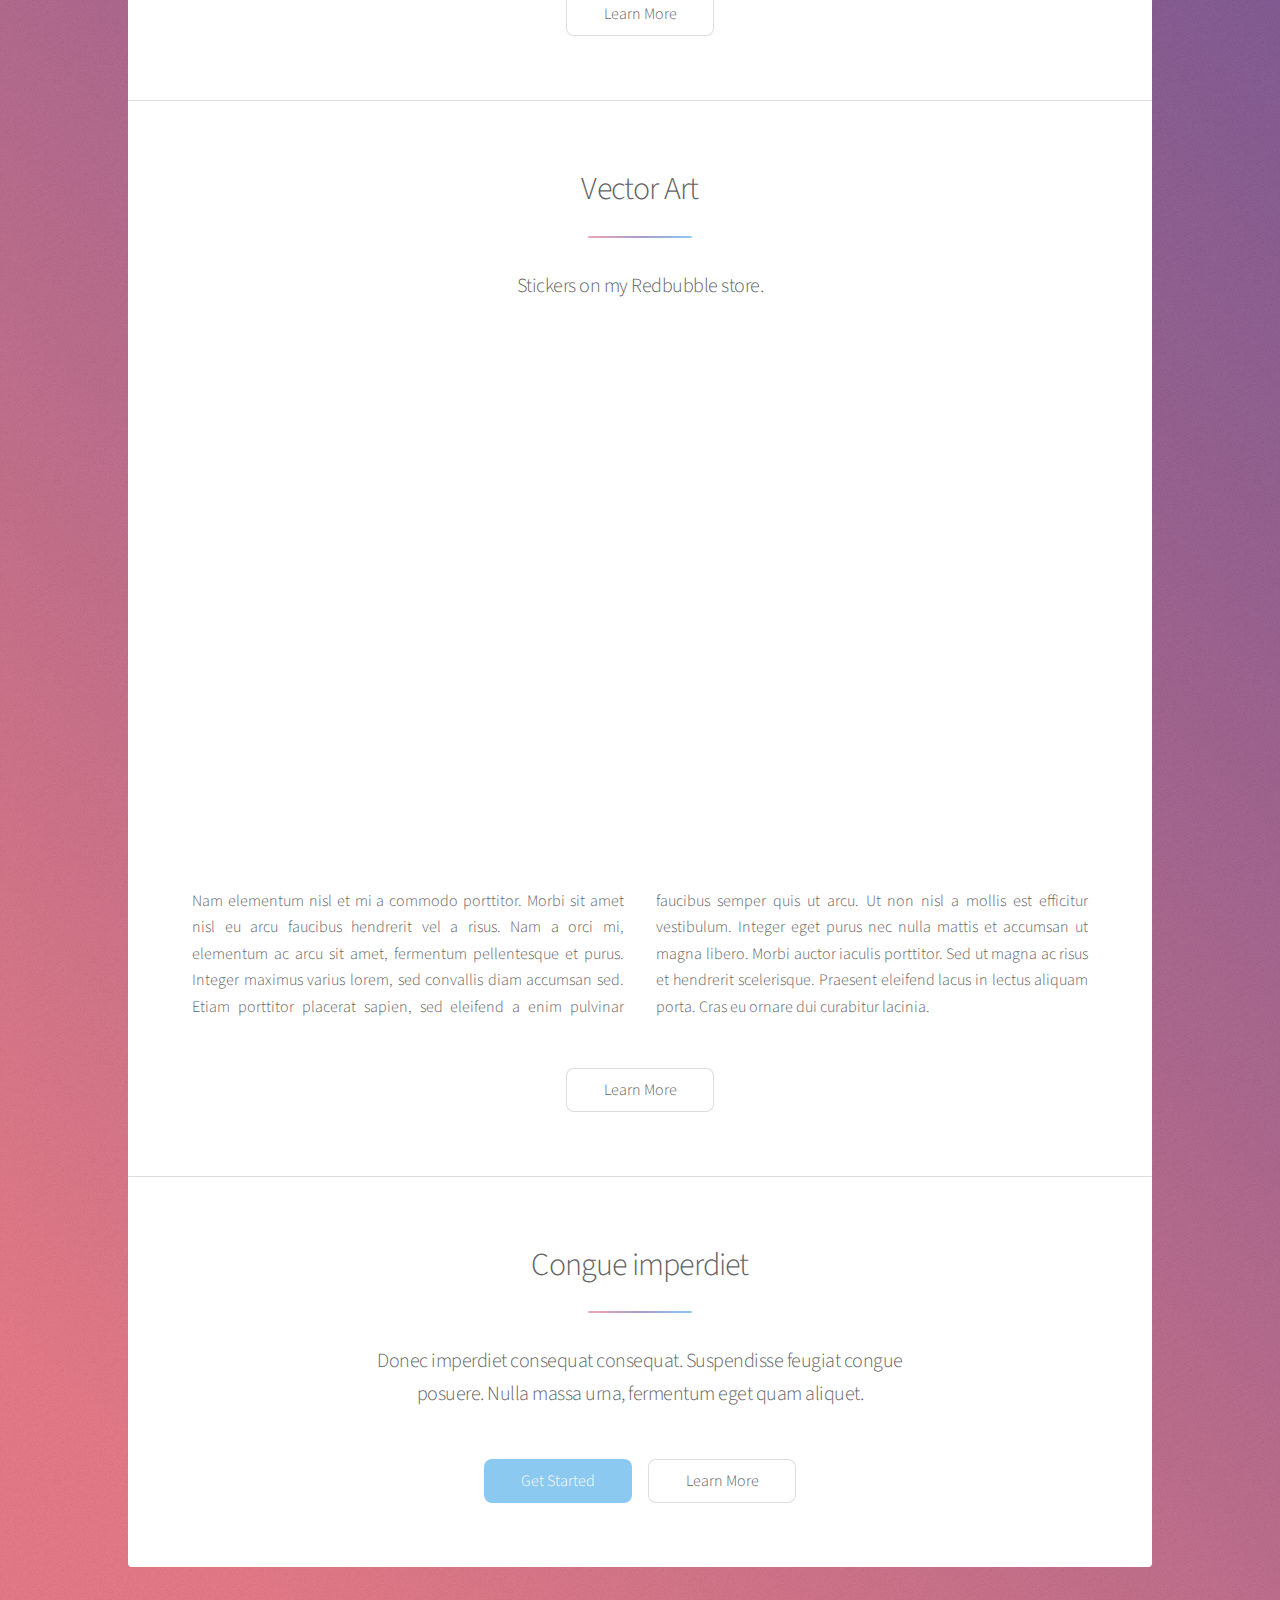
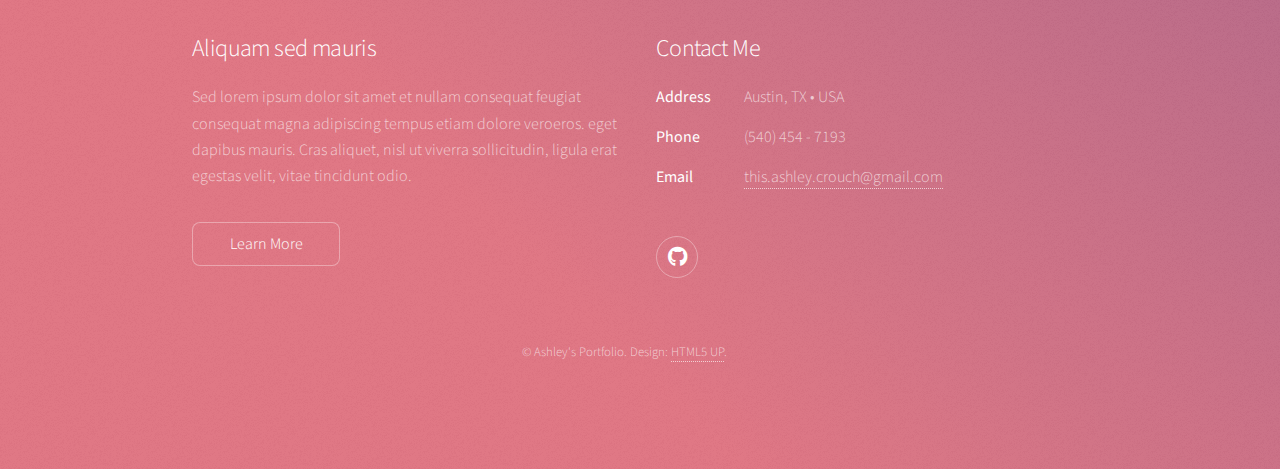
<file: index-old2.html>
<!DOCTYPE HTML>
<!--
	Stellar by HTML5 UP
	html5up.net | @ajlkn
	Free for personal and commercial use under the CCA 3.0 license (html5up.net/license)
-->
<html>
	<head>
		<title>Programming is Magic</title>
		<meta charset="utf-8" />
		<meta name="viewport" content="width=device-width, initial-scale=1, user-scalable=no" />
		<link rel="stylesheet" href="assets/css/main.css" />
		<noscript><link rel="stylesheet" href="assets/css/noscript.css" /></noscript>
	</head>
	<body class="is-preload">
		<svg class="special" height="300" width="200" style="position:fixed; bottom:1rem; right:1rem;">
			<path fill="#d8cfff" fill-opacity="0.8" d="M 115.78,6.7280085 C 64.928223,6.2888585 -21.463857,147.65158 107.30042,208.21753 c 17.8154,8.37969 3.67437,14.22554 6.21047,26.79836 2.74033,13.58532 36.60382,0.94715 8.11475,37.10937 31.90848,-7.74189 42.50151,-45.85594 19.82618,-63.57959 -14.37419,-11.23526 19.17668,-42.49495 -6.97528,-68.71208 C 157.55285,42.201758 141.0572,6.9463185 115.78,6.7280085 Z M 87.028793,34.917508 a 7.4534718,13.833876 13.193235 0 1 1.2795,0.093 7.4534718,13.833876 13.193235 0 1 4.0995,15.17015 7.4534718,13.833876 13.193235 0 1 -10.41436,11.76724 7.4534718,13.833876 13.193235 0 1 -4.09897,-15.16962 7.4534718,13.833876 13.193235 0 1 9.13433,-11.86077 z m 22.867847,7.23159 a 7.4534718,13.833876 13.193235 0 1 1.27899,0.093 7.4534718,13.833876 13.193235 0 1 4.0995,15.17013 7.4534718,13.833876 13.193235 0 1 -10.41384,11.76777 7.4534718,13.833876 13.193235 0 1 -4.09949,-15.17015 7.4534718,13.833876 13.193235 0 1 9.13484,-11.86077 z m -24.158207,26.08885 a 12.0813,22.423269 13.193235 0 1 2.07325,0.15142 12.0813,22.423269 13.193235 0 1 6.64508,24.58868 12.0813,22.423269 13.193235 0 1 -16.88063,19.073762 12.0813,22.423269 13.193235 0 1 -6.64455,-24.588682 12.0813,22.423269 13.193235 0 1 14.80685,-19.22518 z"/>
		</svg>

		<!-- Wrapper -->
			<div id="wrapper">

				<!-- Header -->
					<header id="header" class="alt">
						<span class="logo"><img src="images/logo.svg" alt="" /></span>
						<h1>Ashley Crouch</h1>
						<p>Your friendly, neighborhood computer witch<br />
						</p>
					</header>

				<!-- Nav -->
					<nav id="nav">
						<ul>
							<li><a href="#intro" class="active">Introduction</a></li>
							<li><a href="#first">Projects</a></li>
							<li><a href="#second">Vector Art</a></li>
							<li><a href="#cta">Contact Me!</a></li>
						</ul>
					</nav>

				<!-- Main -->
					<div id="main">
						<!-- Introduction -->
							<section id="intro" class="main">
								<div class="spotlight">
									<div class="content">
										<header class="major">
											<h2>Hello World!</h2>
										</header>
										<p>This is Ashley. I'm a programmer and artist who strives to make software that helps people and solves problems. </p>
										<!-- <ul class="actions">
											<li><a href="generic.html" class="button">Learn More</a></li>
										</ul> -->
									</div>
									<span class="image"><img src="images/pic01.jpg" alt="" /></span>
								</div>
							</section>

						<!-- First Section -->
							<section id="first" class="main special">
								<header class="major">
									<h2>Projects</h2>
								</header>
								<ul class="features">
									<li>
										<span class="icon solid major style1 fa-code"></span>
										<h3>Suit Yourself (WIP)</h3>
										<p>A multiplayer playing card game</p>
									</li>
									<li>
										<!-- <span class="icon major style3 fa-copy"></span> -->
										<span class="image major"><img src="images/dgc_512.png" alt="Digital Garden Collective Icon" style="width:75%; height:75%; margin-left: auto; margin-right:auto;"/></span>
										<h3>The Digital Garden Collective</h3>
										<p>Role: Icon design and UX design</p>
										<p>A written content platform for sharing and exploring notes and developing them over time.</p>
										<a href="https://www.dgc.rocks">Check it out here! <br/></a>
										<a href="https://our.x3.garden/">Learn more about our story here!</a>
									</li>
									<li>
										<span class="icon major style5 fa-gem"></span>
										<h3>Dolor nullam</h3>
										<p>Sed lorem amet ipsum dolor et amet nullam consequat a feugiat consequat tempus veroeros sed consequat.</p>
									</li>
								</ul>
								<footer class="major">
									<ul class="actions special">
										<li><a href="generic.html" class="button">Learn More</a></li>
									</ul>
								</footer>
							</section>

						<!-- Second Section -->
							<section id="second" class="main special">
								<header class="major">
									<h2>Vector Art</h2>
									<p>Stickers on my Redbubble store.</p>
								</header>
								<!-- <script type="text/javascript" src="https://www.redbubble.com/assets/external_portfolio.js"></script> -->
								<script url="https://www.redbubble.com/assets/external_portfolio.js">
RBExternalPortfolio=function(e,t,r,n){var o=this;o.domain=e,o.rows=r,o.columns=n,o.user_name=t,o.getHeight=function(){return 222*o.rows+85},o.getWidth=function(){return 240*o.columns+26},o.getSrc=function(){return document.location.protocol+"//"+o.domain+"/people/"+o.user_name+"/external-portfolio?count="+o.rows*o.columns},o.createIframe=function(){var e=document.createElement("iframe");return e.src=o.getSrc(),e.width=o.getWidth(),e.height=o.getHeight(),e.frameBorder=0,e.scrolling="no",e.setAttribute("allowtransparency","true"),e},o.renderIframe=function(){var e=document.getElementById("rb-xzfcxvzx");e.parentNode.replaceChild(o.createIframe(),e)}};
								</script>
								<script id="rb-xzfcxvzx" type="text/javascript">new RBExternalPortfolio('www.redbubble.com', 'afnb', 2, 2).renderIframe();</script>
								<!-- <ul class="statistics">
									<li class="style1">
										<span class="icon solid fa-code-branch"></span>
										<strong>5,120</strong> Etiam
									</li>
									<li class="style2">
										<span class="icon fa-folder-open"></span>
										<strong>8,192</strong> Magna
									</li>
									<li class="style3">
										<span class="icon solid fa-signal"></span>
										<strong>2,048</strong> Tempus
									</li>
									<li class="style4">
										<span class="icon solid fa-laptop"></span>
										<strong>4,096</strong> Aliquam
									</li>
									<li class="style5">
										<span class="icon fa-gem"></span>
										<strong>1,024</strong> Nullam
									</li>
								</ul> -->
								<p class="content">Nam elementum nisl et mi a commodo porttitor. Morbi sit amet nisl eu arcu faucibus hendrerit vel a risus. Nam a orci mi, elementum ac arcu sit amet, fermentum pellentesque et purus. Integer maximus varius lorem, sed convallis diam accumsan sed. Etiam porttitor placerat sapien, sed eleifend a enim pulvinar faucibus semper quis ut arcu. Ut non nisl a mollis est efficitur vestibulum. Integer eget purus nec nulla mattis et accumsan ut magna libero. Morbi auctor iaculis porttitor. Sed ut magna ac risus et hendrerit scelerisque. Praesent eleifend lacus in lectus aliquam porta. Cras eu ornare dui curabitur lacinia.</p>
								<footer class="major">
									<ul class="actions special">
										<li><a href="generic.html" class="button">Learn More</a></li>
									</ul>
								</footer>
							</section>

						<!-- Get Started -->
							<section id="cta" class="main special">
								<header class="major">
									<h2>Congue imperdiet</h2>
									<p>Donec imperdiet consequat consequat. Suspendisse feugiat congue<br />
									posuere. Nulla massa urna, fermentum eget quam aliquet.</p>
								</header>
								<footer class="major">
									<ul class="actions special">
										<li><a href="generic.html" class="button primary">Get Started</a></li>
										<li><a href="generic.html" class="button">Learn More</a></li>
									</ul>
								</footer>
							</section>

					</div>

				<!-- Footer -->
					<footer id="footer">
						<section>
							<h2>Aliquam sed mauris</h2>
							<p>Sed lorem ipsum dolor sit amet et nullam consequat feugiat consequat magna adipiscing tempus etiam dolore veroeros. eget dapibus mauris. Cras aliquet, nisl ut viverra sollicitudin, ligula erat egestas velit, vitae tincidunt odio.</p>
							<ul class="actions">
								<li><a href="generic.html" class="button">Learn More</a></li>
							</ul>
						</section>
						<section>
							<h2>Contact Me</h2>
							<dl class="alt">
								<dt>Address</dt>
								<dd>Austin, TX &bull; USA</dd>
								<dt>Phone</dt>
								<dd>(540) 454 - 7193</dd>
								<dt>Email</dt>
								<dd><a href="mailto:this.ashley.crouch@gmail.com">this.ashley.crouch@gmail.com</a></dd>
							</dl>
							<ul class="icons">
								<!-- <li><a href="#" class="icon brands fa-twitter alt"><span class="label">Twitter</span></a></li> -->
								<!-- <li><a href="#" class="icon brands fa-facebook-f alt"><span class="label">Facebook</span></a></li> -->
								<!-- <li><a href="#" class="icon brands fa-instagram alt"><span class="label">Instagram</span></a></li> -->
								<li><a href="https://github.com/ashleycrouch" class="icon brands fa-github alt"><span class="label">GitHub</span></a></li>
								<!-- <li><a href="#" class="icon brands fa-dribbble alt"><span class="label">Dribbble</span></a></li> -->
							</ul>
						</section>
						<p class="copyright">&copy; Ashley's Portfolio. Design: <a href="https://html5up.net">HTML5 UP</a>.</p>
					</footer>

			</div>

		<!-- Scripts -->
			<script src="assets/js/jquery.min.js"></script>
			<script src="assets/js/jquery.scrollex.min.js"></script>
			<script src="assets/js/jquery.scrolly.min.js"></script>
			<script src="assets/js/browser.min.js"></script>
			<script src="assets/js/breakpoints.min.js"></script>
			<script src="assets/js/util.js"></script>
			<script src="assets/js/main.js"></script>

	</body>
</html>
</file>
<file: assets/css/noscript.css>
/*
	Stellar by HTML5 UP
	html5up.net | @ajlkn
	Free for personal and commercial use under the CCA 3.0 license (html5up.net/license)
*/

/* Header */

	body.is-preload #header.alt > * {
		opacity: 1;
	}

	body.is-preload #header.alt .logo {
		-moz-transform: none;
		-webkit-transform: none;
		-ms-transform: none;
		transform: none;
	}
</file>
<file: styles.css>
﻿body
{
}
</file>
<file: assets/css/main.css>
@import url(fontawesome-all.min.css);
@import 'https://fonts.googleapis.com/css?family=Source+Sans+Pro:300,400';

/*
	Stellar by HTML5 UP
	html5up.net | @ajlkn
	Free for personal and commercial use under the CCA 3.0 license (html5up.net/license)
*/

html, body, div, span, applet, object,
iframe, h1, h2, h3, h4, h5, h6, p, blockquote,
pre, a, abbr, acronym, address, big, cite,
code, del, dfn, em, img, ins, kbd, q, s, samp,
small, strike, strong, sub, sup, tt, var, b,
u, i, center, dl, dt, dd, ol, ul, li, fieldset,
form, label, legend, table, caption, tbody,
tfoot, thead, tr, th, td, article, aside,
canvas, details, embed, figure, figcaption,
footer, header, hgroup, menu, nav, output, ruby,
section, summary, time, mark, audio, video {
	margin: 0;
	padding: 0;
	border: 0;
	font-size: 100%;
	font: inherit;
	vertical-align: baseline;}

article, aside, details, figcaption, figure,
footer, header, hgroup, menu, nav, section {
	display: block;}

body {
	line-height: 1;
}

ol, ul {
	list-style: none;
}

blockquote, q {
	quotes: none;
}

	blockquote:before, blockquote:after, q:before, q:after {
		content: '';
		content: none;
	}

table {
	border-collapse: collapse;
	border-spacing: 0;
}

body {
	-webkit-text-size-adjust: none;
}

mark {
	background-color: transparent;
	color: inherit;
}

input::-moz-focus-inner {
	border: 0;
	padding: 0;
}

input, select, textarea {
	-moz-appearance: none;
	-webkit-appearance: none;
	-ms-appearance: none;
	appearance: none;
}

/* Basic */

	@-ms-viewport {
		width: device-width;
	}

	body {
		-ms-overflow-style: scrollbar;
	}

	@media screen and (max-width: 480px) {

		html, body {
			min-width: 320px;
		}

	}

	html {
		box-sizing: border-box;
	}

	*, *:before, *:after {
		box-sizing: inherit;
	}

	body {
		background-color: #935d8c;
		background-image: url("images/overlay.png"), -moz-linear-gradient(45deg, #e37682 15%, #5f4d93 85%);
		background-image: url("images/overlay.png"), -webkit-linear-gradient(45deg, #e37682 15%, #5f4d93 85%);
		background-image: url("images/overlay.png"), -ms-linear-gradient(45deg, #e37682 15%, #5f4d93 85%);
		background-image: url("images/overlay.png"), linear-gradient(45deg, #e37682 15%, #5f4d93 85%);
	}

		body.is-preload *, body.is-preload *:before, body.is-preload *:after {
			-moz-animation: none !important;
			-webkit-animation: none !important;
			-ms-animation: none !important;
			animation: none !important;
			-moz-transition: none !important;
			-webkit-transition: none !important;
			-ms-transition: none !important;
			transition: none !important;
		}

/* Type */

	body {
		background-color: #935d8c;
		color: rgba(255, 255, 255, 0.65);
	}

	body, input, select, textarea {
		font-family: "Source Sans Pro", Helvetica, sans-serif;
		font-size: 17pt;
		font-weight: 300;
		line-height: 1.65;
	}

		@media screen and (max-width: 1680px) {

			body, input, select, textarea {
				font-size: 14pt;
			}

		}

		@media screen and (max-width: 1280px) {

			body, input, select, textarea {
				font-size: 12pt;
			}

		}

		@media screen and (max-width: 360px) {

			body, input, select, textarea {
				font-size: 11pt;
			}

		}

	a {
		-moz-transition: color 0.2s ease, border-bottom 0.2s ease;
		-webkit-transition: color 0.2s ease, border-bottom 0.2s ease;
		-ms-transition: color 0.2s ease, border-bottom 0.2s ease;
		transition: color 0.2s ease, border-bottom 0.2s ease;
		text-decoration: none;
		border-bottom: dotted 1px;
		color: inherit;
	}

		a:hover {
			border-bottom-color: transparent;
		}

	strong, b {
		font-weight: 400;
	}

	em, i {
		font-style: italic;
	}

	p {
		margin: 0 0 2em 0;
	}

		p.content {
			-moz-columns: 20em 2;
			-webkit-columns: 20em 2;
			-ms-columns: 20em 2;
			columns: 20em 2;
			-moz-column-gap: 2em;
			-webkit-column-gap: 2em;
			-ms-column-gap: 2em;
			column-gap: 2em;
			text-align: justify;
		}

	h1, h2, h3, h4, h5, h6 {
		font-weight: 300;
		line-height: 1.5;
		margin: 0 0 0.7em 0;
		letter-spacing: -0.025em;
	}

		h1 a, h2 a, h3 a, h4 a, h5 a, h6 a {
			color: inherit;
			text-decoration: none;
		}

	h1 {
		font-size: 2.5em;
		line-height: 1.2;
	}

	h2 {
		font-size: 1.5em;
	}

	h3 {
		font-size: 1.25em;
	}

	h4 {
		font-size: 1.1em;
	}

	h5 {
		font-size: 0.9em;
	}

	h6 {
		font-size: 0.7em;
	}

	@media screen and (max-width: 736px) {

		h1 {
			font-size: 2em;
		}

	}

	sub {
		font-size: 0.8em;
		position: relative;
		top: 0.5em;
	}

	sup {
		font-size: 0.8em;
		position: relative;
		top: -0.5em;
	}

	blockquote {
		border-left: solid 4px;
		font-style: italic;
		margin: 0 0 2em 0;
		padding: 0.5em 0 0.5em 2em;
	}

	code {
		border-radius: 8px;
		border: solid 1px;
		font-family: "Courier New", monospace;
		font-size: 0.9em;
		margin: 0 0.25em;
		padding: 0.25em 0.65em;
	}

	pre {
		-webkit-overflow-scrolling: touch;
		font-family: "Courier New", monospace;
		font-size: 0.9em;
		margin: 0 0 2em 0;
	}

		pre code {
			display: block;
			line-height: 1.75;
			padding: 1em 1.5em;
			overflow-x: auto;
		}

	hr {
		border: 0;
		border-bottom: solid 1px;
		margin: 2em 0;
	}

		hr.major {
			margin: 3em 0;
		}

	.align-left {
		text-align: left;
	}

	.align-center {
		text-align: center;
	}

	.align-right {
		text-align: right;
	}

	input, select, textarea {
		color: #ffffff;
	}

	a:hover {
		color: #ffffff;
	}

	strong, b {
		color: #ffffff;
	}

	h1, h2, h3, h4, h5, h6 {
		color: #ffffff;
	}

	blockquote {
		border-left-color: rgba(255, 255, 255, 0.35);
	}

	code {
		background: rgba(255, 255, 255, 0.075);
		border-color: rgba(255, 255, 255, 0.35);
	}

	hr {
		border-bottom-color: rgba(255, 255, 255, 0.35);
	}

/* Row */

	.row {
		display: flex;
		flex-wrap: wrap;
		box-sizing: border-box;
		align-items: stretch;
	}

		.row > * {
			box-sizing: border-box;
		}

		.row.gtr-uniform > * > :last-child {
			margin-bottom: 0;
		}

		.row.aln-left {
			justify-content: flex-start;
		}

		.row.aln-center {
			justify-content: center;
		}

		.row.aln-right {
			justify-content: flex-end;
		}

		.row.aln-top {
			align-items: flex-start;
		}

		.row.aln-middle {
			align-items: center;
		}

		.row.aln-bottom {
			align-items: flex-end;
		}

		.row > .imp {
			order: -1;
		}

		.row > .col-1 {
			width: 8.33333%;
		}

		.row > .off-1 {
			margin-left: 8.33333%;
		}

		.row > .col-2 {
			width: 16.66667%;
		}

		.row > .off-2 {
			margin-left: 16.66667%;
		}

		.row > .col-3 {
			width: 25%;
		}

		.row > .off-3 {
			margin-left: 25%;
		}

		.row > .col-4 {
			width: 33.33333%;
		}

		.row > .off-4 {
			margin-left: 33.33333%;
		}

		.row > .col-5 {
			width: 41.66667%;
		}

		.row > .off-5 {
			margin-left: 41.66667%;
		}

		.row > .col-6 {
			width: 50%;
		}

		.row > .off-6 {
			margin-left: 50%;
		}

		.row > .col-7 {
			width: 58.33333%;
		}

		.row > .off-7 {
			margin-left: 58.33333%;
		}

		.row > .col-8 {
			width: 66.66667%;
		}

		.row > .off-8 {
			margin-left: 66.66667%;
		}

		.row > .col-9 {
			width: 75%;
		}

		.row > .off-9 {
			margin-left: 75%;
		}

		.row > .col-10 {
			width: 83.33333%;
		}

		.row > .off-10 {
			margin-left: 83.33333%;
		}

		.row > .col-11 {
			width: 91.66667%;
		}

		.row > .off-11 {
			margin-left: 91.66667%;
		}

		.row > .col-12 {
			width: 100%;
		}

		.row > .off-12 {
			margin-left: 100%;
		}

		.row.gtr-0 {
			margin-top: 0;
			margin-left: 0em;
		}

			.row.gtr-0 > * {
				padding: 0 0 0 0em;
			}

			.row.gtr-0.gtr-uniform {
				margin-top: 0em;
			}

				.row.gtr-0.gtr-uniform > * {
					padding-top: 0em;
				}

		.row.gtr-25 {
			margin-top: 0;
			margin-left: -0.375em;
		}

			.row.gtr-25 > * {
				padding: 0 0 0 0.375em;
			}

			.row.gtr-25.gtr-uniform {
				margin-top: -0.375em;
			}

				.row.gtr-25.gtr-uniform > * {
					padding-top: 0.375em;
				}

		.row.gtr-50 {
			margin-top: 0;
			margin-left: -0.75em;
		}

			.row.gtr-50 > * {
				padding: 0 0 0 0.75em;
			}

			.row.gtr-50.gtr-uniform {
				margin-top: -0.75em;
			}

				.row.gtr-50.gtr-uniform > * {
					padding-top: 0.75em;
				}

		.row {
			margin-top: 0;
			margin-left: -1.5em;
		}

			.row > * {
				padding: 0 0 0 1.5em;
			}

			.row.gtr-uniform {
				margin-top: -1.5em;
			}

				.row.gtr-uniform > * {
					padding-top: 1.5em;
				}

		.row.gtr-150 {
			margin-top: 0;
			margin-left: -2.25em;
		}

			.row.gtr-150 > * {
				padding: 0 0 0 2.25em;
			}

			.row.gtr-150.gtr-uniform {
				margin-top: -2.25em;
			}

				.row.gtr-150.gtr-uniform > * {
					padding-top: 2.25em;
				}

		.row.gtr-200 {
			margin-top: 0;
			margin-left: -3em;
		}

			.row.gtr-200 > * {
				padding: 0 0 0 3em;
			}

			.row.gtr-200.gtr-uniform {
				margin-top: -3em;
			}

				.row.gtr-200.gtr-uniform > * {
					padding-top: 3em;
				}

		@media screen and (max-width: 1680px) {

			.row {
				display: flex;
				flex-wrap: wrap;
				box-sizing: border-box;
				align-items: stretch;
			}

				.row > * {
					box-sizing: border-box;
				}

				.row.gtr-uniform > * > :last-child {
					margin-bottom: 0;
				}

				.row.aln-left {
					justify-content: flex-start;
				}

				.row.aln-center {
					justify-content: center;
				}

				.row.aln-right {
					justify-content: flex-end;
				}

				.row.aln-top {
					align-items: flex-start;
				}

				.row.aln-middle {
					align-items: center;
				}

				.row.aln-bottom {
					align-items: flex-end;
				}

				.row > .imp-xlarge {
					order: -1;
				}

				.row > .col-1-xlarge {
					width: 8.33333%;
				}

				.row > .off-1-xlarge {
					margin-left: 8.33333%;
				}

				.row > .col-2-xlarge {
					width: 16.66667%;
				}

				.row > .off-2-xlarge {
					margin-left: 16.66667%;
				}

				.row > .col-3-xlarge {
					width: 25%;
				}

				.row > .off-3-xlarge {
					margin-left: 25%;
				}

				.row > .col-4-xlarge {
					width: 33.33333%;
				}

				.row > .off-4-xlarge {
					margin-left: 33.33333%;
				}

				.row > .col-5-xlarge {
					width: 41.66667%;
				}

				.row > .off-5-xlarge {
					margin-left: 41.66667%;
				}

				.row > .col-6-xlarge {
					width: 50%;
				}

				.row > .off-6-xlarge {
					margin-left: 50%;
				}

				.row > .col-7-xlarge {
					width: 58.33333%;
				}

				.row > .off-7-xlarge {
					margin-left: 58.33333%;
				}

				.row > .col-8-xlarge {
					width: 66.66667%;
				}

				.row > .off-8-xlarge {
					margin-left: 66.66667%;
				}

				.row > .col-9-xlarge {
					width: 75%;
				}

				.row > .off-9-xlarge {
					margin-left: 75%;
				}

				.row > .col-10-xlarge {
					width: 83.33333%;
				}

				.row > .off-10-xlarge {
					margin-left: 83.33333%;
				}

				.row > .col-11-xlarge {
					width: 91.66667%;
				}

				.row > .off-11-xlarge {
					margin-left: 91.66667%;
				}

				.row > .col-12-xlarge {
					width: 100%;
				}

				.row > .off-12-xlarge {
					margin-left: 100%;
				}

				.row.gtr-0 {
					margin-top: 0;
					margin-left: 0em;
				}

					.row.gtr-0 > * {
						padding: 0 0 0 0em;
					}

					.row.gtr-0.gtr-uniform {
						margin-top: 0em;
					}

						.row.gtr-0.gtr-uniform > * {
							padding-top: 0em;
						}

				.row.gtr-25 {
					margin-top: 0;
					margin-left: -0.375em;
				}

					.row.gtr-25 > * {
						padding: 0 0 0 0.375em;
					}

					.row.gtr-25.gtr-uniform {
						margin-top: -0.375em;
					}

						.row.gtr-25.gtr-uniform > * {
							padding-top: 0.375em;
						}

				.row.gtr-50 {
					margin-top: 0;
					margin-left: -0.75em;
				}

					.row.gtr-50 > * {
						padding: 0 0 0 0.75em;
					}

					.row.gtr-50.gtr-uniform {
						margin-top: -0.75em;
					}

						.row.gtr-50.gtr-uniform > * {
							padding-top: 0.75em;
						}

				.row {
					margin-top: 0;
					margin-left: -1.5em;
				}

					.row > * {
						padding: 0 0 0 1.5em;
					}

					.row.gtr-uniform {
						margin-top: -1.5em;
					}

						.row.gtr-uniform > * {
							padding-top: 1.5em;
						}

				.row.gtr-150 {
					margin-top: 0;
					margin-left: -2.25em;
				}

					.row.gtr-150 > * {
						padding: 0 0 0 2.25em;
					}

					.row.gtr-150.gtr-uniform {
						margin-top: -2.25em;
					}

						.row.gtr-150.gtr-uniform > * {
							padding-top: 2.25em;
						}

				.row.gtr-200 {
					margin-top: 0;
					margin-left: -3em;
				}

					.row.gtr-200 > * {
						padding: 0 0 0 3em;
					}

					.row.gtr-200.gtr-uniform {
						margin-top: -3em;
					}

						.row.gtr-200.gtr-uniform > * {
							padding-top: 3em;
						}

		}

		@media screen and (max-width: 1280px) {

			.row {
				display: flex;
				flex-wrap: wrap;
				box-sizing: border-box;
				align-items: stretch;
			}

				.row > * {
					box-sizing: border-box;
				}

				.row.gtr-uniform > * > :last-child {
					margin-bottom: 0;
				}

				.row.aln-left {
					justify-content: flex-start;
				}

				.row.aln-center {
					justify-content: center;
				}

				.row.aln-right {
					justify-content: flex-end;
				}

				.row.aln-top {
					align-items: flex-start;
				}

				.row.aln-middle {
					align-items: center;
				}

				.row.aln-bottom {
					align-items: flex-end;
				}

				.row > .imp-large {
					order: -1;
				}

				.row > .col-1-large {
					width: 8.33333%;
				}

				.row > .off-1-large {
					margin-left: 8.33333%;
				}

				.row > .col-2-large {
					width: 16.66667%;
				}

				.row > .off-2-large {
					margin-left: 16.66667%;
				}

				.row > .col-3-large {
					width: 25%;
				}

				.row > .off-3-large {
					margin-left: 25%;
				}

				.row > .col-4-large {
					width: 33.33333%;
				}

				.row > .off-4-large {
					margin-left: 33.33333%;
				}

				.row > .col-5-large {
					width: 41.66667%;
				}

				.row > .off-5-large {
					margin-left: 41.66667%;
				}

				.row > .col-6-large {
					width: 50%;
				}

				.row > .off-6-large {
					margin-left: 50%;
				}

				.row > .col-7-large {
					width: 58.33333%;
				}

				.row > .off-7-large {
					margin-left: 58.33333%;
				}

				.row > .col-8-large {
					width: 66.66667%;
				}

				.row > .off-8-large {
					margin-left: 66.66667%;
				}

				.row > .col-9-large {
					width: 75%;
				}

				.row > .off-9-large {
					margin-left: 75%;
				}

				.row > .col-10-large {
					width: 83.33333%;
				}

				.row > .off-10-large {
					margin-left: 83.33333%;
				}

				.row > .col-11-large {
					width: 91.66667%;
				}

				.row > .off-11-large {
					margin-left: 91.66667%;
				}

				.row > .col-12-large {
					width: 100%;
				}

				.row > .off-12-large {
					margin-left: 100%;
				}

				.row.gtr-0 {
					margin-top: 0;
					margin-left: 0em;
				}

					.row.gtr-0 > * {
						padding: 0 0 0 0em;
					}

					.row.gtr-0.gtr-uniform {
						margin-top: 0em;
					}

						.row.gtr-0.gtr-uniform > * {
							padding-top: 0em;
						}

				.row.gtr-25 {
					margin-top: 0;
					margin-left: -0.375em;
				}

					.row.gtr-25 > * {
						padding: 0 0 0 0.375em;
					}

					.row.gtr-25.gtr-uniform {
						margin-top: -0.375em;
					}

						.row.gtr-25.gtr-uniform > * {
							padding-top: 0.375em;
						}

				.row.gtr-50 {
					margin-top: 0;
					margin-left: -0.75em;
				}

					.row.gtr-50 > * {
						padding: 0 0 0 0.75em;
					}

					.row.gtr-50.gtr-uniform {
						margin-top: -0.75em;
					}

						.row.gtr-50.gtr-uniform > * {
							padding-top: 0.75em;
						}

				.row {
					margin-top: 0;
					margin-left: -1.5em;
				}

					.row > * {
						padding: 0 0 0 1.5em;
					}

					.row.gtr-uniform {
						margin-top: -1.5em;
					}

						.row.gtr-uniform > * {
							padding-top: 1.5em;
						}

				.row.gtr-150 {
					margin-top: 0;
					margin-left: -2.25em;
				}

					.row.gtr-150 > * {
						padding: 0 0 0 2.25em;
					}

					.row.gtr-150.gtr-uniform {
						margin-top: -2.25em;
					}

						.row.gtr-150.gtr-uniform > * {
							padding-top: 2.25em;
						}

				.row.gtr-200 {
					margin-top: 0;
					margin-left: -3em;
				}

					.row.gtr-200 > * {
						padding: 0 0 0 3em;
					}

					.row.gtr-200.gtr-uniform {
						margin-top: -3em;
					}

						.row.gtr-200.gtr-uniform > * {
							padding-top: 3em;
						}

		}

		@media screen and (max-width: 980px) {

			.row {
				display: flex;
				flex-wrap: wrap;
				box-sizing: border-box;
				align-items: stretch;
			}

				.row > * {
					box-sizing: border-box;
				}

				.row.gtr-uniform > * > :last-child {
					margin-bottom: 0;
				}

				.row.aln-left {
					justify-content: flex-start;
				}

				.row.aln-center {
					justify-content: center;
				}

				.row.aln-right {
					justify-content: flex-end;
				}

				.row.aln-top {
					align-items: flex-start;
				}

				.row.aln-middle {
					align-items: center;
				}

				.row.aln-bottom {
					align-items: flex-end;
				}

				.row > .imp-medium {
					order: -1;
				}

				.row > .col-1-medium {
					width: 8.33333%;
				}

				.row > .off-1-medium {
					margin-left: 8.33333%;
				}

				.row > .col-2-medium {
					width: 16.66667%;
				}

				.row > .off-2-medium {
					margin-left: 16.66667%;
				}

				.row > .col-3-medium {
					width: 25%;
				}

				.row > .off-3-medium {
					margin-left: 25%;
				}

				.row > .col-4-medium {
					width: 33.33333%;
				}

				.row > .off-4-medium {
					margin-left: 33.33333%;
				}

				.row > .col-5-medium {
					width: 41.66667%;
				}

				.row > .off-5-medium {
					margin-left: 41.66667%;
				}

				.row > .col-6-medium {
					width: 50%;
				}

				.row > .off-6-medium {
					margin-left: 50%;
				}

				.row > .col-7-medium {
					width: 58.33333%;
				}

				.row > .off-7-medium {
					margin-left: 58.33333%;
				}

				.row > .col-8-medium {
					width: 66.66667%;
				}

				.row > .off-8-medium {
					margin-left: 66.66667%;
				}

				.row > .col-9-medium {
					width: 75%;
				}

				.row > .off-9-medium {
					margin-left: 75%;
				}

				.row > .col-10-medium {
					width: 83.33333%;
				}

				.row > .off-10-medium {
					margin-left: 83.33333%;
				}

				.row > .col-11-medium {
					width: 91.66667%;
				}

				.row > .off-11-medium {
					margin-left: 91.66667%;
				}

				.row > .col-12-medium {
					width: 100%;
				}

				.row > .off-12-medium {
					margin-left: 100%;
				}

				.row.gtr-0 {
					margin-top: 0;
					margin-left: 0em;
				}

					.row.gtr-0 > * {
						padding: 0 0 0 0em;
					}

					.row.gtr-0.gtr-uniform {
						margin-top: 0em;
					}

						.row.gtr-0.gtr-uniform > * {
							padding-top: 0em;
						}

				.row.gtr-25 {
					margin-top: 0;
					margin-left: -0.375em;
				}

					.row.gtr-25 > * {
						padding: 0 0 0 0.375em;
					}

					.row.gtr-25.gtr-uniform {
						margin-top: -0.375em;
					}

						.row.gtr-25.gtr-uniform > * {
							padding-top: 0.375em;
						}

				.row.gtr-50 {
					margin-top: 0;
					margin-left: -0.75em;
				}

					.row.gtr-50 > * {
						padding: 0 0 0 0.75em;
					}

					.row.gtr-50.gtr-uniform {
						margin-top: -0.75em;
					}

						.row.gtr-50.gtr-uniform > * {
							padding-top: 0.75em;
						}

				.row {
					margin-top: 0;
					margin-left: -1.5em;
				}

					.row > * {
						padding: 0 0 0 1.5em;
					}

					.row.gtr-uniform {
						margin-top: -1.5em;
					}

						.row.gtr-uniform > * {
							padding-top: 1.5em;
						}

				.row.gtr-150 {
					margin-top: 0;
					margin-left: -2.25em;
				}

					.row.gtr-150 > * {
						padding: 0 0 0 2.25em;
					}

					.row.gtr-150.gtr-uniform {
						margin-top: -2.25em;
					}

						.row.gtr-150.gtr-uniform > * {
							padding-top: 2.25em;
						}

				.row.gtr-200 {
					margin-top: 0;
					margin-left: -3em;
				}

					.row.gtr-200 > * {
						padding: 0 0 0 3em;
					}

					.row.gtr-200.gtr-uniform {
						margin-top: -3em;
					}

						.row.gtr-200.gtr-uniform > * {
							padding-top: 3em;
						}

		}

		@media screen and (max-width: 736px) {

			.row {
				display: flex;
				flex-wrap: wrap;
				box-sizing: border-box;
				align-items: stretch;
			}

				.row > * {
					box-sizing: border-box;
				}

				.row.gtr-uniform > * > :last-child {
					margin-bottom: 0;
				}

				.row.aln-left {
					justify-content: flex-start;
				}

				.row.aln-center {
					justify-content: center;
				}

				.row.aln-right {
					justify-content: flex-end;
				}

				.row.aln-top {
					align-items: flex-start;
				}

				.row.aln-middle {
					align-items: center;
				}

				.row.aln-bottom {
					align-items: flex-end;
				}

				.row > .imp-small {
					order: -1;
				}

				.row > .col-1-small {
					width: 8.33333%;
				}

				.row > .off-1-small {
					margin-left: 8.33333%;
				}

				.row > .col-2-small {
					width: 16.66667%;
				}

				.row > .off-2-small {
					margin-left: 16.66667%;
				}

				.row > .col-3-small {
					width: 25%;
				}

				.row > .off-3-small {
					margin-left: 25%;
				}

				.row > .col-4-small {
					width: 33.33333%;
				}

				.row > .off-4-small {
					margin-left: 33.33333%;
				}

				.row > .col-5-small {
					width: 41.66667%;
				}

				.row > .off-5-small {
					margin-left: 41.66667%;
				}

				.row > .col-6-small {
					width: 50%;
				}

				.row > .off-6-small {
					margin-left: 50%;
				}

				.row > .col-7-small {
					width: 58.33333%;
				}

				.row > .off-7-small {
					margin-left: 58.33333%;
				}

				.row > .col-8-small {
					width: 66.66667%;
				}

				.row > .off-8-small {
					margin-left: 66.66667%;
				}

				.row > .col-9-small {
					width: 75%;
				}

				.row > .off-9-small {
					margin-left: 75%;
				}

				.row > .col-10-small {
					width: 83.33333%;
				}

				.row > .off-10-small {
					margin-left: 83.33333%;
				}

				.row > .col-11-small {
					width: 91.66667%;
				}

				.row > .off-11-small {
					margin-left: 91.66667%;
				}

				.row > .col-12-small {
					width: 100%;
				}

				.row > .off-12-small {
					margin-left: 100%;
				}

				.row.gtr-0 {
					margin-top: 0;
					margin-left: 0em;
				}

					.row.gtr-0 > * {
						padding: 0 0 0 0em;
					}

					.row.gtr-0.gtr-uniform {
						margin-top: 0em;
					}

						.row.gtr-0.gtr-uniform > * {
							padding-top: 0em;
						}

				.row.gtr-25 {
					margin-top: 0;
					margin-left: -0.25em;
				}

					.row.gtr-25 > * {
						padding: 0 0 0 0.25em;
					}

					.row.gtr-25.gtr-uniform {
						margin-top: -0.25em;
					}

						.row.gtr-25.gtr-uniform > * {
							padding-top: 0.25em;
						}

				.row.gtr-50 {
					margin-top: 0;
					margin-left: -0.5em;
				}

					.row.gtr-50 > * {
						padding: 0 0 0 0.5em;
					}

					.row.gtr-50.gtr-uniform {
						margin-top: -0.5em;
					}

						.row.gtr-50.gtr-uniform > * {
							padding-top: 0.5em;
						}

				.row {
					margin-top: 0;
					margin-left: -1em;
				}

					.row > * {
						padding: 0 0 0 1em;
					}

					.row.gtr-uniform {
						margin-top: -1em;
					}

						.row.gtr-uniform > * {
							padding-top: 1em;
						}

				.row.gtr-150 {
					margin-top: 0;
					margin-left: -1.5em;
				}

					.row.gtr-150 > * {
						padding: 0 0 0 1.5em;
					}

					.row.gtr-150.gtr-uniform {
						margin-top: -1.5em;
					}

						.row.gtr-150.gtr-uniform > * {
							padding-top: 1.5em;
						}

				.row.gtr-200 {
					margin-top: 0;
					margin-left: -2em;
				}

					.row.gtr-200 > * {
						padding: 0 0 0 2em;
					}

					.row.gtr-200.gtr-uniform {
						margin-top: -2em;
					}

						.row.gtr-200.gtr-uniform > * {
							padding-top: 2em;
						}

		}

		@media screen and (max-width: 480px) {

			.row {
				display: flex;
				flex-wrap: wrap;
				box-sizing: border-box;
				align-items: stretch;
			}

				.row > * {
					box-sizing: border-box;
				}

				.row.gtr-uniform > * > :last-child {
					margin-bottom: 0;
				}

				.row.aln-left {
					justify-content: flex-start;
				}

				.row.aln-center {
					justify-content: center;
				}

				.row.aln-right {
					justify-content: flex-end;
				}

				.row.aln-top {
					align-items: flex-start;
				}

				.row.aln-middle {
					align-items: center;
				}

				.row.aln-bottom {
					align-items: flex-end;
				}

				.row > .imp-xsmall {
					order: -1;
				}

				.row > .col-1-xsmall {
					width: 8.33333%;
				}

				.row > .off-1-xsmall {
					margin-left: 8.33333%;
				}

				.row > .col-2-xsmall {
					width: 16.66667%;
				}

				.row > .off-2-xsmall {
					margin-left: 16.66667%;
				}

				.row > .col-3-xsmall {
					width: 25%;
				}

				.row > .off-3-xsmall {
					margin-left: 25%;
				}

				.row > .col-4-xsmall {
					width: 33.33333%;
				}

				.row > .off-4-xsmall {
					margin-left: 33.33333%;
				}

				.row > .col-5-xsmall {
					width: 41.66667%;
				}

				.row > .off-5-xsmall {
					margin-left: 41.66667%;
				}

				.row > .col-6-xsmall {
					width: 50%;
				}

				.row > .off-6-xsmall {
					margin-left: 50%;
				}

				.row > .col-7-xsmall {
					width: 58.33333%;
				}

				.row > .off-7-xsmall {
					margin-left: 58.33333%;
				}

				.row > .col-8-xsmall {
					width: 66.66667%;
				}

				.row > .off-8-xsmall {
					margin-left: 66.66667%;
				}

				.row > .col-9-xsmall {
					width: 75%;
				}

				.row > .off-9-xsmall {
					margin-left: 75%;
				}

				.row > .col-10-xsmall {
					width: 83.33333%;
				}

				.row > .off-10-xsmall {
					margin-left: 83.33333%;
				}

				.row > .col-11-xsmall {
					width: 91.66667%;
				}

				.row > .off-11-xsmall {
					margin-left: 91.66667%;
				}

				.row > .col-12-xsmall {
					width: 100%;
				}

				.row > .off-12-xsmall {
					margin-left: 100%;
				}

				.row.gtr-0 {
					margin-top: 0;
					margin-left: 0em;
				}

					.row.gtr-0 > * {
						padding: 0 0 0 0em;
					}

					.row.gtr-0.gtr-uniform {
						margin-top: 0em;
					}

						.row.gtr-0.gtr-uniform > * {
							padding-top: 0em;
						}

				.row.gtr-25 {
					margin-top: 0;
					margin-left: -0.3125em;
				}

					.row.gtr-25 > * {
						padding: 0 0 0 0.3125em;
					}

					.row.gtr-25.gtr-uniform {
						margin-top: -0.3125em;
					}

						.row.gtr-25.gtr-uniform > * {
							padding-top: 0.3125em;
						}

				.row.gtr-50 {
					margin-top: 0;
					margin-left: -0.625em;
				}

					.row.gtr-50 > * {
						padding: 0 0 0 0.625em;
					}

					.row.gtr-50.gtr-uniform {
						margin-top: -0.625em;
					}

						.row.gtr-50.gtr-uniform > * {
							padding-top: 0.625em;
						}

				.row {
					margin-top: 0;
					margin-left: -1.25em;
				}

					.row > * {
						padding: 0 0 0 1.25em;
					}

					.row.gtr-uniform {
						margin-top: -1.25em;
					}

						.row.gtr-uniform > * {
							padding-top: 1.25em;
						}

				.row.gtr-150 {
					margin-top: 0;
					margin-left: -1.875em;
				}

					.row.gtr-150 > * {
						padding: 0 0 0 1.875em;
					}

					.row.gtr-150.gtr-uniform {
						margin-top: -1.875em;
					}

						.row.gtr-150.gtr-uniform > * {
							padding-top: 1.875em;
						}

				.row.gtr-200 {
					margin-top: 0;
					margin-left: -2.5em;
				}

					.row.gtr-200 > * {
						padding: 0 0 0 2.5em;
					}

					.row.gtr-200.gtr-uniform {
						margin-top: -2.5em;
					}

						.row.gtr-200.gtr-uniform > * {
							padding-top: 2.5em;
						}

		}

/* Box */

	.box {
		border-radius: 8px;
		border: solid;
		margin-bottom: 2em;
		padding: 1.5em;
	}

		.box > :last-child,
		.box > :last-child > :last-child,
		.box > :last-child > :last-child > :last-child {
			margin-bottom: 0;
		}

		.box.alt {
			border: 0;
			border-radius: 0;
			padding: 0;
		}

	.box {
		border-color: rgba(255, 255, 255, 0.35);
	}

/* Button */

	input[type="submit"],
	input[type="reset"],
	input[type="button"],
	button,
	.button {
		-moz-appearance: none;
		-webkit-appearance: none;
		-ms-appearance: none;
		appearance: none;
		-moz-transition: background-color 0.2s ease-in-out, color 0.2s ease-in-out;
		-webkit-transition: background-color 0.2s ease-in-out, color 0.2s ease-in-out;
		-ms-transition: background-color 0.2s ease-in-out, color 0.2s ease-in-out;
		transition: background-color 0.2s ease-in-out, color 0.2s ease-in-out;
		border-radius: 8px;
		border: 0;
		cursor: pointer;
		display: inline-block;
		font-weight: 300;
		height: 2.75em;
		line-height: 2.75em;
		min-width: 9.25em;
		padding: 0 1.5em;
		text-align: center;
		text-decoration: none;
		white-space: nowrap;
	}

		input[type="submit"].icon,
		input[type="reset"].icon,
		input[type="button"].icon,
		button.icon,
		.button.icon {
			padding-left: 1.35em;
		}

			input[type="submit"].icon:before,
			input[type="reset"].icon:before,
			input[type="button"].icon:before,
			button.icon:before,
			.button.icon:before {
				margin-right: 0.5em;
			}

		input[type="submit"].fit,
		input[type="reset"].fit,
		input[type="button"].fit,
		button.fit,
		.button.fit {
			width: 100%;
		}

		input[type="submit"].small,
		input[type="reset"].small,
		input[type="button"].small,
		button.small,
		.button.small {
			font-size: 0.8em;
		}

		input[type="submit"].large,
		input[type="reset"].large,
		input[type="button"].large,
		button.large,
		.button.large {
			font-size: 1.35em;
		}

		input[type="submit"].disabled, input[type="submit"]:disabled,
		input[type="reset"].disabled,
		input[type="reset"]:disabled,
		input[type="button"].disabled,
		input[type="button"]:disabled,
		button.disabled,
		button:disabled,
		.button.disabled,
		.button:disabled {
			pointer-events: none;
			opacity: 0.25;
		}

		@media screen and (max-width: 736px) {

			input[type="submit"],
			input[type="reset"],
			input[type="button"],
			button,
			.button {
				min-width: 0;
			}

		}

	input[type="submit"],
	input[type="reset"],
	input[type="button"],
	button,
	.button {
		background-color: transparent;
		box-shadow: inset 0 0 0 1px rgba(255, 255, 255, 0.35);
		color: #ffffff !important;
	}

		input[type="submit"]:hover,
		input[type="reset"]:hover,
		input[type="button"]:hover,
		button:hover,
		.button:hover {
			background-color: rgba(255, 255, 255, 0.075);
		}

		input[type="submit"]:active,
		input[type="reset"]:active,
		input[type="button"]:active,
		button:active,
		.button:active {
			background-color: rgba(255, 255, 255, 0.2);
		}

		input[type="submit"].icon:before,
		input[type="reset"].icon:before,
		input[type="button"].icon:before,
		button.icon:before,
		.button.icon:before {
			color: rgba(255, 255, 255, 0.5);
		}

		input[type="submit"].primary,
		input[type="reset"].primary,
		input[type="button"].primary,
		button.primary,
		.button.primary {
			background-color: #8cc9f0;
			color: #ffffff !important;
			box-shadow: none;
		}

			input[type="submit"].primary:hover,
			input[type="reset"].primary:hover,
			input[type="button"].primary:hover,
			button.primary:hover,
			.button.primary:hover {
				background-color: #9acff2;
			}

			input[type="submit"].primary:active,
			input[type="reset"].primary:active,
			input[type="button"].primary:active,
			button.primary:active,
			.button.primary:active {
				background-color: #7ec3ee;
			}

			input[type="submit"].primary.icon:before,
			input[type="reset"].primary.icon:before,
			input[type="button"].primary.icon:before,
			button.primary.icon:before,
			.button.primary.icon:before {
				color: #ffffff !important;
			}

/* Form */

	form {
		margin: 0 0 2em 0;
	}

	label {
		display: block;
		font-size: 0.9em;
		font-weight: 400;
		margin: 0 0 1em 0;
	}

	input[type="text"],
	input[type="password"],
	input[type="email"],
	select,
	textarea {
		-moz-appearance: none;
		-webkit-appearance: none;
		-ms-appearance: none;
		appearance: none;
		border-radius: 8px;
		border: solid 1px;
		color: inherit;
		display: block;
		outline: 0;
		padding: 0 1em;
		text-decoration: none;
		width: 100%;
	}

		input[type="text"]:invalid,
		input[type="password"]:invalid,
		input[type="email"]:invalid,
		select:invalid,
		textarea:invalid {
			box-shadow: none;
		}

	select {
		background-size: 1.25rem;
		background-repeat: no-repeat;
		background-position: calc(100% - 1rem) center;
		height: 2.75em;
		padding-right: 2.75em;
		text-overflow: ellipsis;
	}

		select:focus::-ms-value {
			background-color: transparent;
		}

		select::-ms-expand {
			display: none;
		}

	input[type="text"],
	input[type="password"],
	input[type="email"],
	select {
		height: 2.75em;
	}

	textarea {
		padding: 0.75em 1em;
	}

	input[type="checkbox"],
	input[type="radio"] {
		-moz-appearance: none;
		-webkit-appearance: none;
		-ms-appearance: none;
		appearance: none;
		display: block;
		float: left;
		margin-right: -2em;
		opacity: 0;
		width: 1em;
		z-index: -1;
	}

		input[type="checkbox"] + label,
		input[type="radio"] + label {
			text-decoration: none;
			cursor: pointer;
			display: inline-block;
			font-size: 1em;
			font-weight: 300;
			padding-left: 2.4em;
			padding-right: 0.75em;
			position: relative;
		}

			input[type="checkbox"] + label:before,
			input[type="radio"] + label:before {
				-moz-osx-font-smoothing: grayscale;
				-webkit-font-smoothing: antialiased;
				display: inline-block;
				font-style: normal;
				font-variant: normal;
				text-rendering: auto;
				line-height: 1;
				text-transform: none !important;
				font-family: 'Font Awesome 5 Free';
				font-weight: 900;
			}

			input[type="checkbox"] + label:before,
			input[type="radio"] + label:before {
				border-radius: 8px;
				border: solid 1px;
				content: '';
				display: inline-block;
				font-size: 0.8em;
				height: 2.0625em;
				left: 0;
				line-height: 2.0625em;
				position: absolute;
				text-align: center;
				top: 0;
				width: 2.0625em;
			}

		input[type="checkbox"]:checked + label:before,
		input[type="radio"]:checked + label:before {
			content: '\f00c';
		}

	input[type="checkbox"] + label:before {
		border-radius: 8px;
	}

	input[type="radio"] + label:before {
		border-radius: 100%;
	}

	::-webkit-input-placeholder {
		opacity: 1.0;
	}

	:-moz-placeholder {
		opacity: 1.0;
	}

	::-moz-placeholder {
		opacity: 1.0;
	}

	:-ms-input-placeholder {
		opacity: 1.0;
	}

	label {
		color: #ffffff;
	}

	input[type="text"],
	input[type="password"],
	input[type="email"],
	select,
	textarea {
		background-color: rgba(255, 255, 255, 0.075);
		border-color: rgba(255, 255, 255, 0.35);
	}

		input[type="text"]:focus,
		input[type="password"]:focus,
		input[type="email"]:focus,
		select:focus,
		textarea:focus {
			border-color: #8cc9f0;
			box-shadow: 0 0 0 1px #8cc9f0;
		}

	select {
		background-image: url("data:image/svg+xml;charset=utf8,%3Csvg xmlns='http://www.w3.org/2000/svg' width='40' height='40' preserveAspectRatio='none' viewBox='0 0 40 40'%3E%3Cpath d='M9.4,12.3l10.4,10.4l10.4-10.4c0.2-0.2,0.5-0.4,0.9-0.4c0.3,0,0.6,0.1,0.9,0.4l3.3,3.3c0.2,0.2,0.4,0.5,0.4,0.9 c0,0.4-0.1,0.6-0.4,0.9L20.7,31.9c-0.2,0.2-0.5,0.4-0.9,0.4c-0.3,0-0.6-0.1-0.9-0.4L4.3,17.3c-0.2-0.2-0.4-0.5-0.4-0.9 c0-0.4,0.1-0.6,0.4-0.9l3.3-3.3c0.2-0.2,0.5-0.4,0.9-0.4S9.1,12.1,9.4,12.3z' fill='rgba(255, 255, 255, 0.35)' /%3E%3C/svg%3E");
	}

		select option {
			color: #ffffff;
			background: #935d8c;
		}

	input[type="checkbox"] + label,
	input[type="radio"] + label {
		color: rgba(255, 255, 255, 0.65);
	}

		input[type="checkbox"] + label:before,
		input[type="radio"] + label:before {
			background: rgba(255, 255, 255, 0.075);
			border-color: rgba(255, 255, 255, 0.35);
		}

	input[type="checkbox"]:checked + label:before,
	input[type="radio"]:checked + label:before {
		background-color: #ffffff;
		border-color: #ffffff;
		color: #935d8c;
	}

	input[type="checkbox"]:focus + label:before,
	input[type="radio"]:focus + label:before {
		border-color: #8cc9f0;
		box-shadow: 0 0 0 1px #8cc9f0;
	}

	::-webkit-input-placeholder {
		color: rgba(255, 255, 255, 0.5) !important;
	}

	:-moz-placeholder {
		color: rgba(255, 255, 255, 0.5) !important;
	}

	::-moz-placeholder {
		color: rgba(255, 255, 255, 0.5) !important;
	}

	:-ms-input-placeholder {
		color: rgba(255, 255, 255, 0.5) !important;
	}

	.formerize-placeholder {
		color: rgba(255, 255, 255, 0.5) !important;
	}

/* Icon */

	.icon {
		text-decoration: none;
		-moz-transition: background-color 0.2s ease-in-out, color 0.2s ease-in-out;
		-webkit-transition: background-color 0.2s ease-in-out, color 0.2s ease-in-out;
		-ms-transition: background-color 0.2s ease-in-out, color 0.2s ease-in-out;
		transition: background-color 0.2s ease-in-out, color 0.2s ease-in-out;
		border-bottom: none;
		position: relative;
	}

		.icon:before {
			-moz-osx-font-smoothing: grayscale;
			-webkit-font-smoothing: antialiased;
			display: inline-block;
			font-style: normal;
			font-variant: normal;
			text-rendering: auto;
			line-height: 1;
			text-transform: none !important;
			font-family: 'Font Awesome 5 Free';
			font-weight: 400;
		}

		.icon > .label {
			display: none;
		}

		.icon:before {
			line-height: solid;
		}

		.icon.solid:before {
			font-weight: 900;
		}

		.icon.brands:before {
			font-family: 'Font Awesome 5 Brands';
		}

		.icon.major {
			border: solid 1px;
			display: inline-block;
			border-radius: 100%;
			padding: 0.65em;
			margin: 0 0 2em 0;
			cursor: default;
		}

			.icon.major:before {
				display: inline-block;
				font-size: 6.25rem;
				width: 2.25em;
				height: 2.25em;
				line-height: 2.2em;
				border-radius: 100%;
				border: solid 1px;
				text-align: center;
			}

		.icon.alt {
			display: inline-block;
			border: solid 1px;
			border-radius: 100%;
		}

			.icon.alt:before {
				display: block;
				font-size: 1.25em;
				width: 2em;
				height: 2em;
				text-align: center;
				line-height: 2em;
			}

		.icon.style1 {
			color: #efa8b0;
		}

		.icon.style2 {
			color: #c79cc8;
		}

		.icon.style3 {
			color: #a89cc8;
		}

		.icon.style4 {
			color: #9bb2e1;
		}

		.icon.style5 {
			color: #8cc9f0;
		}

		@media screen and (max-width: 1680px) {

			.icon.major:before {
				font-size: 5.5rem;
			}

		}

		@media screen and (max-width: 1280px) {

			.icon.major:before {
				font-size: 4.75rem;
			}

		}

		@media screen and (max-width: 736px) {

			.icon.major {
				margin: 0 0 1.5em 0;
				padding: 0.35em;
			}

				.icon.major:before {
					font-size: 3.5rem;
				}

		}

	.icon.major {
		border-color: rgba(255, 255, 255, 0.35);
	}

		.icon.major:before {
			border-color: rgba(255, 255, 255, 0.35);
		}

	.icon.alt {
		border-color: rgba(255, 255, 255, 0.35);
		color: #ffffff;
	}

		.icon.alt:hover {
			background-color: rgba(255, 255, 255, 0.075);
		}

		.icon.alt:active {
			background-color: rgba(255, 255, 255, 0.2);
		}

/* Image */

	.image {
		border-radius: 8px;
		border: 0;
		display: inline-block;
		position: relative;
	}

		.image img {
			border-radius: 8px;
			display: block;
		}

		.image.left, .image.right {
			max-width: 40%;
		}

			.image.left img, .image.right img {
				width: 100%;
			}

		.image.left {
			float: left;
			margin: 0 1.5em 1em 0;
			top: 0.25em;
		}

		.image.right {
			float: right;
			margin: 0 0 1em 1.5em;
			top: 0.25em;
		}

		.image.fit {
			display: block;
			margin: 0 0 2em 0;
			width: 100%;
		}

			.image.fit img {
				width: 100%;
			}

		.image.main {
			display: block;
			margin: 0 0 3em 0;
			width: 100%;
		}

			.image.main img {
				width: 100%;
			}

/* List */

	ol {
		list-style: decimal;
		margin: 0 0 2em 0;
		padding-left: 1.25em;
	}

		ol li {
			padding-left: 0.25em;
		}

	ul {
		list-style: disc;
		margin: 0 0 2em 0;
		padding-left: 1em;
	}

		ul li {
			padding-left: 0.5em;
		}

		ul.alt {
			list-style: none;
			padding-left: 0;
		}

			ul.alt li {
				border-top: solid 1px;
				padding: 0.5em 0;
			}

				ul.alt li:first-child {
					border-top: 0;
					padding-top: 0;
				}

	dl {
		margin: 0 0 2em 0;
	}

		dl dt {
			display: block;
			font-weight: 400;
			margin: 0 0 1em 0;
		}

		dl dd {
			margin-left: 2em;
		}

		dl.alt dt {
			display: block;
			width: 3em;
			margin: 0;
			clear: left;
			float: left;
		}

		dl.alt dd {
			margin: 0 0 0.85em 5.5em;
		}

		dl.alt:after {
			content: '';
			display: block;
			clear: both;
		}

	ul.alt li {
		border-top-color: rgba(255, 255, 255, 0.35);
	}

	dl dt {
		color: #ffffff;
	}

/* Actions */

	ul.actions {
		display: -moz-flex;
		display: -webkit-flex;
		display: -ms-flex;
		display: flex;
		cursor: default;
		list-style: none;
		margin-left: -1em;
		padding-left: 0;
	}

		ul.actions li {
			padding: 0 0 0 1em;
			vertical-align: middle;
		}

		ul.actions.special {
			-moz-justify-content: center;
			-webkit-justify-content: center;
			-ms-justify-content: center;
			justify-content: center;
			width: 100%;
			margin-left: 0;
		}

			ul.actions.special li:first-child {
				padding-left: 0;
			}

		ul.actions.stacked {
			-moz-flex-direction: column;
			-webkit-flex-direction: column;
			-ms-flex-direction: column;
			flex-direction: column;
			margin-left: 0;
		}

			ul.actions.stacked li {
				padding: 1.3em 0 0 0;
			}

				ul.actions.stacked li:first-child {
					padding-top: 0;
				}

		ul.actions.fit {
			width: calc(100% + 1em);
		}

			ul.actions.fit li {
				-moz-flex-grow: 1;
				-webkit-flex-grow: 1;
				-ms-flex-grow: 1;
				flex-grow: 1;
				-moz-flex-shrink: 1;
				-webkit-flex-shrink: 1;
				-ms-flex-shrink: 1;
				flex-shrink: 1;
				width: 100%;
			}

				ul.actions.fit li > * {
					width: 100%;
				}

			ul.actions.fit.stacked {
				width: 100%;
			}

		@media screen and (max-width: 480px) {

			ul.actions:not(.fixed) {
				-moz-flex-direction: column;
				-webkit-flex-direction: column;
				-ms-flex-direction: column;
				flex-direction: column;
				margin-left: 0;
				width: 100% !important;
			}

				ul.actions:not(.fixed) li {
					-moz-flex-grow: 1;
					-webkit-flex-grow: 1;
					-ms-flex-grow: 1;
					flex-grow: 1;
					-moz-flex-shrink: 1;
					-webkit-flex-shrink: 1;
					-ms-flex-shrink: 1;
					flex-shrink: 1;
					padding: 1em 0 0 0;
					text-align: center;
					width: 100%;
				}

					ul.actions:not(.fixed) li > * {
						width: 100%;
					}

					ul.actions:not(.fixed) li:first-child {
						padding-top: 0;
					}

					ul.actions:not(.fixed) li input[type="submit"],
					ul.actions:not(.fixed) li input[type="reset"],
					ul.actions:not(.fixed) li input[type="button"],
					ul.actions:not(.fixed) li button,
					ul.actions:not(.fixed) li .button {
						width: 100%;
					}

						ul.actions:not(.fixed) li input[type="submit"].icon:before,
						ul.actions:not(.fixed) li input[type="reset"].icon:before,
						ul.actions:not(.fixed) li input[type="button"].icon:before,
						ul.actions:not(.fixed) li button.icon:before,
						ul.actions:not(.fixed) li .button.icon:before {
							margin-left: -0.5rem;
						}

		}

/* Icons */

	ul.icons {
		cursor: default;
		list-style: none;
		padding-left: 0;
	}

		ul.icons li {
			display: inline-block;
			padding: 0 0.65em 0 0;
		}

			ul.icons li:last-child {
				padding-right: 0 !important;
			}

/* Section/Article */

	section.special, article.special {
		text-align: center;
	}

	header.major {
		margin-bottom: 3em;
	}

		header.major h2 {
			font-size: 2em;
		}

			header.major h2:after {
				display: block;
				content: '';
				width: 3.25em;
				height: 2px;
				margin: 0.7em 0 1em 0;
				border-radius: 2px;
			}

				section.special header.major h2:after, article.special header.major h2:after {
					margin-left: auto;
					margin-right: auto;
				}

		header.major p {
			font-size: 1.25em;
			letter-spacing: -0.025em;
		}

		header.major.special {
			text-align: center;
		}

			header.major.special h2:after {
				margin-left: auto;
				margin-right: auto;
			}

	footer.major {
		margin-top: 3em;
	}

	@media screen and (max-width: 736px) {

		header.major {
			margin-bottom: 0;
		}

			header.major h2 {
				font-size: 1.5em;
			}

			header.major p {
				font-size: 1em;
				letter-spacing: 0;
			}

				header.major p br {
					display: none;
				}

		footer.major {
			margin-top: 0;
		}

	}

	header.major h2:after {
		background-color: rgba(255, 255, 255, 0.35);
	}

/* Table */

	.table-wrapper {
		-webkit-overflow-scrolling: touch;
		overflow-x: auto;
	}

	table {
		margin: 0 0 2em 0;
		width: 100%;
	}

		table tbody tr {
			border: solid 1px;
			border-left: 0;
			border-right: 0;
		}

		table td {
			padding: 0.75em 0.75em;
		}

		table th {
			font-size: 0.9em;
			font-weight: 400;
			padding: 0 0.75em 0.75em 0.75em;
			text-align: left;
		}

		table thead {
			border-bottom: solid 2px;
		}

		table tfoot {
			border-top: solid 2px;
		}

		table.alt {
			border-collapse: separate;
		}

			table.alt tbody tr td {
				border: solid 1px;
				border-left-width: 0;
				border-top-width: 0;
			}

				table.alt tbody tr td:first-child {
					border-left-width: 1px;
				}

			table.alt tbody tr:first-child td {
				border-top-width: 1px;
			}

			table.alt thead {
				border-bottom: 0;
			}

			table.alt tfoot {
				border-top: 0;
			}

	table tbody tr {
		border-color: rgba(255, 255, 255, 0.35);
	}

		table tbody tr:nth-child(2n + 1) {
			background-color: rgba(255, 255, 255, 0.075);
		}

	table th {
		color: #ffffff;
	}

	table thead {
		border-bottom-color: rgba(255, 255, 255, 0.35);
	}

	table tfoot {
		border-top-color: rgba(255, 255, 255, 0.35);
	}

	table.alt tbody tr td {
		border-color: rgba(255, 255, 255, 0.35);
	}

/* Features */

	.features {
		display: -moz-flex;
		display: -webkit-flex;
		display: -ms-flex;
		display: flex;
		-moz-flex-wrap: wrap;
		-webkit-flex-wrap: wrap;
		-ms-flex-wrap: wrap;
		flex-wrap: wrap;
		-moz-justify-content: center;
		-webkit-justify-content: center;
		-ms-justify-content: center;
		justify-content: center;
		width: calc(100% + 2em);
		margin: 0 0 3em -2em;
		padding: 0;
		list-style: none;
	}

		.features li {
			width: calc(33.33333% - 2em);
			margin-left: 2em;
			margin-top: 3em;
			padding: 0;
		}

			.features li:nth-child(1), .features li:nth-child(2), .features li:nth-child(3) {
				margin-top: 0;
			}

			.features li > :last-child {
				margin-bottom: 0;
			}

		@media screen and (max-width: 980px) {

			.features li {
				width: calc(50% - 2em);
			}

				.features li:nth-child(3) {
					margin-top: 3em;
				}

		}

		@media screen and (max-width: 736px) {

			.features {
				width: 100%;
				margin: 0 0 2em 0;
			}

				.features li {
					width: 100%;
					margin-left: 0;
					margin-top: 2em;
				}

					.features li:nth-child(2), .features li:nth-child(3) {
						margin-top: 2em;
					}

		}

/* Statistics */

	.statistics {
		display: -moz-flex;
		display: -webkit-flex;
		display: -ms-flex;
		display: flex;
		width: 100%;
		margin: 0 0 3em 0;
		padding: 0;
		list-style: none;
		cursor: default;
	}

		.statistics li {
			-moz-flex: 1;
			-webkit-flex: 1;
			-ms-flex: 1;
			flex: 1;
			padding: 1.5em;
			color: #ffffff;
			text-align: center;
		}

			.statistics li.style1 {
				background-color: #efa8b0;
			}

			.statistics li.style2 {
				background-color: #c79cc8;
			}

			.statistics li.style3 {
				background-color: #a89cc8;
			}

			.statistics li.style4 {
				background-color: #9bb2e1;
			}

			.statistics li.style5 {
				background-color: #8cc9f0;
			}

			.statistics li strong, .statistics li b {
				display: block;
				font-size: 2em;
				line-height: 1.1;
				color: inherit !important;
				font-weight: 300;
				letter-spacing: -0.025em;
			}

			.statistics li:first-child {
				border-top-left-radius: 8px;
				border-bottom-left-radius: 8px;
			}

			.statistics li:last-child {
				border-top-right-radius: 8px;
				border-bottom-right-radius: 8px;
			}

			.statistics li .icon {
				display: inline-block;
			}

				.statistics li .icon:before {
					font-size: 2.75rem;
					line-height: 1.3;
				}

		@media screen and (max-width: 980px) {

			.statistics li strong, .statistics li b {
				font-size: 1.5em;
			}

		}

		@media screen and (max-width: 736px) {

			.statistics {
				display: block;
				width: 20em;
				max-width: 100%;
				margin: 0 auto 2em auto;
			}

				.statistics li:first-child {
					border-bottom-left-radius: 0;
					border-top-right-radius: 8px;
				}

				.statistics li:last-child {
					border-top-right-radius: 0;
					border-bottom-left-radius: 8px;
				}

				.statistics li .icon:before {
					font-size: 3.75rem;
				}

				.statistics li strong, .statistics li b {
					font-size: 2.5em;
				}

		}

/* Spotlight */

	.spotlight {
		display: -moz-flex;
		display: -webkit-flex;
		display: -ms-flex;
		display: flex;
		-moz-align-items: center;
		-webkit-align-items: center;
		-ms-align-items: center;
		align-items: center;
		margin: 0 0 2em 0;
	}

		.spotlight .content {
			-moz-flex: 1;
			-webkit-flex: 1;
			-ms-flex: 1;
			flex: 1;
		}

			.spotlight .content > :last-child {
				margin-bottom: 0;
			}

			.spotlight .content header.major {
				margin: 0 0 2em 0;
			}

		.spotlight .image {
			display: inline-block;
			margin-left: 4em;
			padding: 0.65em;
			border-radius: 100%;
			border: solid 1px;
		}

			.spotlight .image img {
				display: block;
				border-radius: 100%;
				width: 16em;
			}

		@media screen and (max-width: 980px) {

			.spotlight {
				-moz-flex-direction: column-reverse;
				-webkit-flex-direction: column-reverse;
				-ms-flex-direction: column-reverse;
				flex-direction: column-reverse;
				text-align: center;
			}

				.spotlight .content {
					-moz-flex: 0 1 auto;
					-webkit-flex: 0 1 auto;
					-ms-flex: 0 1 auto;
					flex: 0 1 auto;
					width: 100%;
				}

					.spotlight .content header.major h2:after {
						margin-left: auto;
						margin-right: auto;
					}

					.spotlight .content .actions {
						-moz-justify-content: center;
						-webkit-justify-content: center;
						-ms-justify-content: center;
						justify-content: center;
						width: calc(100% + 1em);
					}

				.spotlight .image {
					-moz-flex: 0 1 auto;
					-webkit-flex: 0 1 auto;
					-ms-flex: 0 1 auto;
					flex: 0 1 auto;
					margin-left: 0;
					margin-bottom: 2em;
				}

		}

		@media screen and (max-width: 736px) {

			.spotlight .image {
				padding: 0.35em;
			}

				.spotlight .image img {
					width: 12em;
				}

		}

	.spotlight .image {
		border-color: rgba(255, 255, 255, 0.35);
	}

/* Header */

	#header {
		padding: 5em 5em 1em 5em ;
		text-align: center;
	}

		#header h1 {
			margin: 0 0 0.25em 0;
		}

		#header p {
			font-size: 1.25em;
			letter-spacing: -0.025em;
		}

		#header.alt {
			padding: 7em 5em 4em 5em ;
		}

			#header.alt h1 {
				font-size: 3.25em;
			}

			#header.alt > * {
				-moz-transition: opacity 3s ease;
				-webkit-transition: opacity 3s ease;
				-ms-transition: opacity 3s ease;
				transition: opacity 3s ease;
				-moz-transition-delay: 0.5s;
				-webkit-transition-delay: 0.5s;
				-ms-transition-delay: 0.5s;
				transition-delay: 0.5s;
				opacity: 1;
			}

			#header.alt .logo {
				-moz-transition: opacity 1.25s ease, -moz-transform 0.5s ease;
				-webkit-transition: opacity 1.25s ease, -webkit-transform 0.5s ease;
				-ms-transition: opacity 1.25s ease, -ms-transform 0.5s ease;
				transition: opacity 1.25s ease, transform 0.5s ease;
				-moz-transition-delay: 0s;
				-webkit-transition-delay: 0s;
				-ms-transition-delay: 0s;
				transition-delay: 0s;
				display: block;
				margin: 0 0 1.5em 0;
			}

				#header.alt .logo img {
					display: block;
					margin: 0 auto;
					max-width: 75%;
				}

		@media screen and (max-width: 1280px) {

			#header {
				padding: 4em 4em 0.1em 4em ;
			}

				#header.alt {
					padding: 6em 4em 3em 4em ;
				}

		}

		@media screen and (max-width: 980px) {

			#header {
				padding: 4em 3em 0.1em 3em ;
			}

				#header.alt {
					padding: 5em 3em 2em 3em ;
				}

		}

		@media screen and (max-width: 736px) {

			#header {
				padding: 3em 2em 0.1em 2em ;
			}

				#header p {
					font-size: 1em;
					letter-spacing: 0;
				}

					#header p br {
						display: none;
					}

				#header.alt {
					padding: 4em 2em 1em 2em ;
				}

					#header.alt h1 {
						font-size: 2.5em;
					}

		}

		@media screen and (max-width: 480px) {

			#header {
				padding: 3em 1.5em 0.1em 1.5em ;
			}

				#header.alt {
					padding: 4em 1.5em 1em 1.5em ;
				}

		}

		@media screen and (max-width: 360px) {

			#header {
				padding: 2.5em 1em 0.1em 1em ;
			}

				#header.alt {
					padding: 3.5em 1em 0.5em 1em ;
				}

		}

		body.is-preload #header.alt > * {
			opacity: 0;
		}

		body.is-preload #header.alt .logo {
			-moz-transform: scale(0.8) rotate(-30deg);
			-webkit-transform: scale(0.8) rotate(-30deg);
			-ms-transform: scale(0.8) rotate(-30deg);
			transform: scale(0.8) rotate(-30deg);
		}

/* Nav */

	#nav {
		-moz-transition: background-color 0.2s ease, border-top-left-radius 0.2s ease, border-top-right-radius 0.2s ease, padding 0.2s ease;
		-webkit-transition: background-color 0.2s ease, border-top-left-radius 0.2s ease, border-top-right-radius 0.2s ease, padding 0.2s ease;
		-ms-transition: background-color 0.2s ease, border-top-left-radius 0.2s ease, border-top-right-radius 0.2s ease, padding 0.2s ease;
		transition: background-color 0.2s ease, border-top-left-radius 0.2s ease, border-top-right-radius 0.2s ease, padding 0.2s ease;
		background-color: #ffffff;
		color: #636363;
		position: absolute;
		width: 64em;
		max-width: calc(100% - 4em);
		padding: 1em;
		background-color: #f7f7f7;
		border-top-left-radius: 0.25em;
		border-top-right-radius: 0.25em;
		cursor: default;
		text-align: center;
	}

		#nav input, #nav select, #nav textarea {
			color: #636363;
		}

		#nav a:hover {
			color: #636363;
		}

		#nav strong, #nav b {
			color: #636363;
		}

		#nav h1, #nav h2, #nav h3, #nav h4, #nav h5, #nav h6 {
			color: #636363;
		}

		#nav blockquote {
			border-left-color: #dddddd;
		}

		#nav code {
			background: rgba(222, 222, 222, 0.25);
			border-color: #dddddd;
		}

		#nav hr {
			border-bottom-color: #dddddd;
		}

		#nav + #main {
			padding-top: 4.25em;
		}

		#nav ul {
			margin: 0;
			padding: 0;
			list-style: none;
		}

			#nav ul li {
				-moz-transition: margin 0.2s ease;
				-webkit-transition: margin 0.2s ease;
				-ms-transition: margin 0.2s ease;
				transition: margin 0.2s ease;
				display: inline-block;
				margin: 0 0.35em;
				padding: 0;
				vertical-align: middle;
			}

				#nav ul li a {
					-moz-transition: font-size 0.2s ease;
					-webkit-transition: font-size 0.2s ease;
					-ms-transition: font-size 0.2s ease;
					transition: font-size 0.2s ease;
					display: inline-block;
					height: 2.25em;
					line-height: 2.25em;
					padding: 0 1.25em;
					border: 0;
					border-radius: 8px;
					box-shadow: inset 0 0 0 1px transparent;
				}

					#nav ul li a:hover {
						background-color: rgba(222, 222, 222, 0.25);
					}

					#nav ul li a.active {
						background-color: #ffffff;
						box-shadow: none;
					}

		#nav.alt {
			position: fixed;
			top: 0;
			padding: 0.5em 1em;
			background-color: rgba(247, 247, 247, 0.95);
			border-top-left-radius: 0;
			border-top-right-radius: 0;
			z-index: 10000;
		}

			#nav.alt ul li {
				margin: 0 0.175em;
			}

				#nav.alt ul li a {
					font-size: 0.9em;
				}

		@media screen and (max-width: 736px) {

			#nav {
				display: none;
			}

				#nav + #main {
					padding-top: 0;
				}

		}

/* Main */

	#main {
		background-color: #ffffff;
		color: #636363;
		border-radius: 0.25em;
	}

		#main input, #main select, #main textarea {
			color: #636363;
		}

		#main a:hover {
			color: #636363;
		}

		#main strong, #main b {
			color: #636363;
		}

		#main h1, #main h2, #main h3, #main h4, #main h5, #main h6 {
			color: #636363;
		}

		#main blockquote {
			border-left-color: #dddddd;
		}

		#main code {
			background: rgba(222, 222, 222, 0.25);
			border-color: #dddddd;
		}

		#main hr {
			border-bottom-color: #dddddd;
		}

		#main .box {
			border-color: #dddddd;
		}

		#main input[type="submit"],
		#main input[type="reset"],
		#main input[type="button"],
		#main button,
		#main .button {
			background-color: transparent;
			box-shadow: inset 0 0 0 1px #dddddd;
			color: #636363 !important;
		}

			#main input[type="submit"]:hover,
			#main input[type="reset"]:hover,
			#main input[type="button"]:hover,
			#main button:hover,
			#main .button:hover {
				background-color: rgba(222, 222, 222, 0.25);
			}

			#main input[type="submit"]:active,
			#main input[type="reset"]:active,
			#main input[type="button"]:active,
			#main button:active,
			#main .button:active {
				background-color: rgba(222, 222, 222, 0.5);
			}

			#main input[type="submit"].icon:before,
			#main input[type="reset"].icon:before,
			#main input[type="button"].icon:before,
			#main button.icon:before,
			#main .button.icon:before {
				color: rgba(99, 99, 99, 0.25);
			}

			#main input[type="submit"].primary,
			#main input[type="reset"].primary,
			#main input[type="button"].primary,
			#main button.primary,
			#main .button.primary {
				background-color: #8cc9f0;
				color: #ffffff !important;
				box-shadow: none;
			}

				#main input[type="submit"].primary:hover,
				#main input[type="reset"].primary:hover,
				#main input[type="button"].primary:hover,
				#main button.primary:hover,
				#main .button.primary:hover {
					background-color: #9acff2;
				}

				#main input[type="submit"].primary:active,
				#main input[type="reset"].primary:active,
				#main input[type="button"].primary:active,
				#main button.primary:active,
				#main .button.primary:active {
					background-color: #7ec3ee;
				}

				#main input[type="submit"].primary.icon:before,
				#main input[type="reset"].primary.icon:before,
				#main input[type="button"].primary.icon:before,
				#main button.primary.icon:before,
				#main .button.primary.icon:before {
					color: #ffffff !important;
				}

		#main label {
			color: #636363;
		}

		#main input[type="text"],
		#main input[type="password"],
		#main input[type="email"],
		#main select,
		#main textarea {
			background-color: rgba(222, 222, 222, 0.25);
			border-color: #dddddd;
		}

			#main input[type="text"]:focus,
			#main input[type="password"]:focus,
			#main input[type="email"]:focus,
			#main select:focus,
			#main textarea:focus {
				border-color: #8cc9f0;
				box-shadow: 0 0 0 1px #8cc9f0;
			}

		#main select {
			background-image: url("data:image/svg+xml;charset=utf8,%3Csvg xmlns='http://www.w3.org/2000/svg' width='40' height='40' preserveAspectRatio='none' viewBox='0 0 40 40'%3E%3Cpath d='M9.4,12.3l10.4,10.4l10.4-10.4c0.2-0.2,0.5-0.4,0.9-0.4c0.3,0,0.6,0.1,0.9,0.4l3.3,3.3c0.2,0.2,0.4,0.5,0.4,0.9 c0,0.4-0.1,0.6-0.4,0.9L20.7,31.9c-0.2,0.2-0.5,0.4-0.9,0.4c-0.3,0-0.6-0.1-0.9-0.4L4.3,17.3c-0.2-0.2-0.4-0.5-0.4-0.9 c0-0.4,0.1-0.6,0.4-0.9l3.3-3.3c0.2-0.2,0.5-0.4,0.9-0.4S9.1,12.1,9.4,12.3z' fill='%23dddddd' /%3E%3C/svg%3E");
		}

			#main select option {
				color: #636363;
				background: #ffffff;
			}

		#main input[type="checkbox"] + label,
		#main input[type="radio"] + label {
			color: #636363;
		}

			#main input[type="checkbox"] + label:before,
			#main input[type="radio"] + label:before {
				background: rgba(222, 222, 222, 0.25);
				border-color: #dddddd;
			}

		#main input[type="checkbox"]:checked + label:before,
		#main input[type="radio"]:checked + label:before {
			background-color: #636363;
			border-color: #636363;
			color: #ffffff;
		}

		#main input[type="checkbox"]:focus + label:before,
		#main input[type="radio"]:focus + label:before {
			border-color: #8cc9f0;
			box-shadow: 0 0 0 1px #8cc9f0;
		}

		#main ::-webkit-input-placeholder {
			color: rgba(99, 99, 99, 0.25) !important;
		}

		#main :-moz-placeholder {
			color: rgba(99, 99, 99, 0.25) !important;
		}

		#main ::-moz-placeholder {
			color: rgba(99, 99, 99, 0.25) !important;
		}

		#main :-ms-input-placeholder {
			color: rgba(99, 99, 99, 0.25) !important;
		}

		#main .formerize-placeholder {
			color: rgba(99, 99, 99, 0.25) !important;
		}

		#main .icon.major {
			border-color: #dddddd;
		}

			#main .icon.major:before {
				border-color: #dddddd;
			}

		#main .icon.alt {
			border-color: #dddddd;
			color: #636363;
		}

			#main .icon.alt:hover {
				background-color: rgba(222, 222, 222, 0.25);
			}

			#main .icon.alt:active {
				background-color: rgba(222, 222, 222, 0.5);
			}

		#main ul.alt li {
			border-top-color: #dddddd;
		}

		#main dl dt {
			color: #636363;
		}

		#main header.major h2:after {
			background-color: #dddddd;
			background-image: -moz-linear-gradient(90deg, #efa8b0, #a89cc8, #8cc9f0);
			background-image: -webkit-linear-gradient(90deg, #efa8b0, #a89cc8, #8cc9f0);
			background-image: -ms-linear-gradient(90deg, #efa8b0, #a89cc8, #8cc9f0);
			background-image: linear-gradient(90deg, #efa8b0, #a89cc8, #8cc9f0);
		}

		#main table tbody tr {
			border-color: #dddddd;
		}

			#main table tbody tr:nth-child(2n + 1) {
				background-color: rgba(222, 222, 222, 0.25);
			}

		#main table th {
			color: #636363;
		}

		#main table thead {
			border-bottom-color: #dddddd;
		}

		#main table tfoot {
			border-top-color: #dddddd;
		}

		#main table.alt tbody tr td {
			border-color: #dddddd;
		}

		#main .spotlight .image {
			border-color: #dddddd;
		}

		#main > .main {
			padding: 5em 5em 3em 5em ;
			border-top: solid 1px #dddddd;
		}

			#main > .main:first-child {
				border-top: 0;
			}

			#main > .main > .image.main:first-child {
				margin: -5em 0 5em -5em;
				width: calc(100% + 10em);
				border-top-right-radius: 0.25em;
				border-top-left-radius: 0.25em;
				border-bottom-right-radius: 0;
				border-bottom-left-radius: 0;
			}

				#main > .main > .image.main:first-child img {
					border-top-right-radius: 0.25em;
					border-top-left-radius: 0.25em;
					border-bottom-right-radius: 0;
					border-bottom-left-radius: 0;
				}

		@media screen and (max-width: 1280px) {

			#main > .main {
				padding: 4em 4em 2em 4em ;
			}

				#main > .main > .image.main:first-child {
					margin: -4em 0 4em -4em;
					width: calc(100% + 8em);
				}

		}

		@media screen and (max-width: 980px) {

			#main > .main {
				padding: 4em 3em 2em 3em ;
			}

				#main > .main > .image.main:first-child {
					margin: -4em 0 4em -3em;
					width: calc(100% + 6em);
				}

		}

		@media screen and (max-width: 736px) {

			#main > .main {
				padding: 3em 2em 1em 2em ;
			}

				#main > .main > .image.main:first-child {
					margin: -3em 0 2em -2em;
					width: calc(100% + 4em);
				}

		}

		@media screen and (max-width: 480px) {

			#main > .main {
				padding: 3em 1.5em 1em 1.5em ;
			}

				#main > .main > .image.main:first-child {
					margin: -3em 0 1.5em -1.5em;
					width: calc(100% + 3em);
				}

		}

		@media screen and (max-width: 360px) {

			#main {
				border-radius: 0;
			}

				#main > .main {
					padding: 2.5em 1em 0.5em 1em ;
				}

					#main > .main > .image.main:first-child {
						margin: -2.5em 0 1.5em -1em;
						width: calc(100% + 2em);
						border-radius: 0;
					}

						#main > .main > .image.main:first-child img {
							border-radius: 0;
						}

		}

/* Footer */

	#footer {
		display: -moz-flex;
		display: -webkit-flex;
		display: -ms-flex;
		display: flex;
		-moz-flex-wrap: wrap;
		-webkit-flex-wrap: wrap;
		-ms-flex-wrap: wrap;
		flex-wrap: wrap;
		padding: 5em 5em 3em 5em ;
		width: calc(100% + 2em);
		margin: 0 0 3em -2em;
	}

		#footer > * {
			width: calc(50% - 2em);
			margin-left: 2em;
		}

		#footer .copyright {
			width: 100%;
			margin: 2.5em 0 2em 0;
			font-size: 0.8em;
			text-align: center;
		}

		@media screen and (max-width: 1280px) {

			#footer {
				padding: 4em 4em 2em 4em ;
			}

		}

		@media screen and (max-width: 980px) {

			#footer {
				padding: 4em 3em 2em 3em ;
				display: block;
				margin: 0 0 3em 0;
				width: 100%;
			}

				#footer > * {
					width: 100%;
					margin-left: 0;
					margin-bottom: 3em;
				}

				#footer .copyright {
					text-align: left;
				}

		}

		@media screen and (max-width: 736px) {

			#footer {
				padding: 3em 2em 1em 2em ;
			}

		}

		@media screen and (max-width: 480px) {

			#footer {
				padding: 3em 1.5em 1em 1.5em ;
			}

		}

		@media screen and (max-width: 480px) {

			#footer {
				padding: 2.5em 1em 0.5em 1em ;
			}

		}

/* Wrapper */

	#wrapper {
		width: 64em;
		max-width: calc(100% - 4em);
		margin: 0 auto;
	}

		@media screen and (max-width: 480px) {

			#wrapper {
				max-width: calc(100% - 2em);
			}

		}

		@media screen and (max-width: 360px) {

			#wrapper {
				max-width: 100%;
			}

		}
</file>
